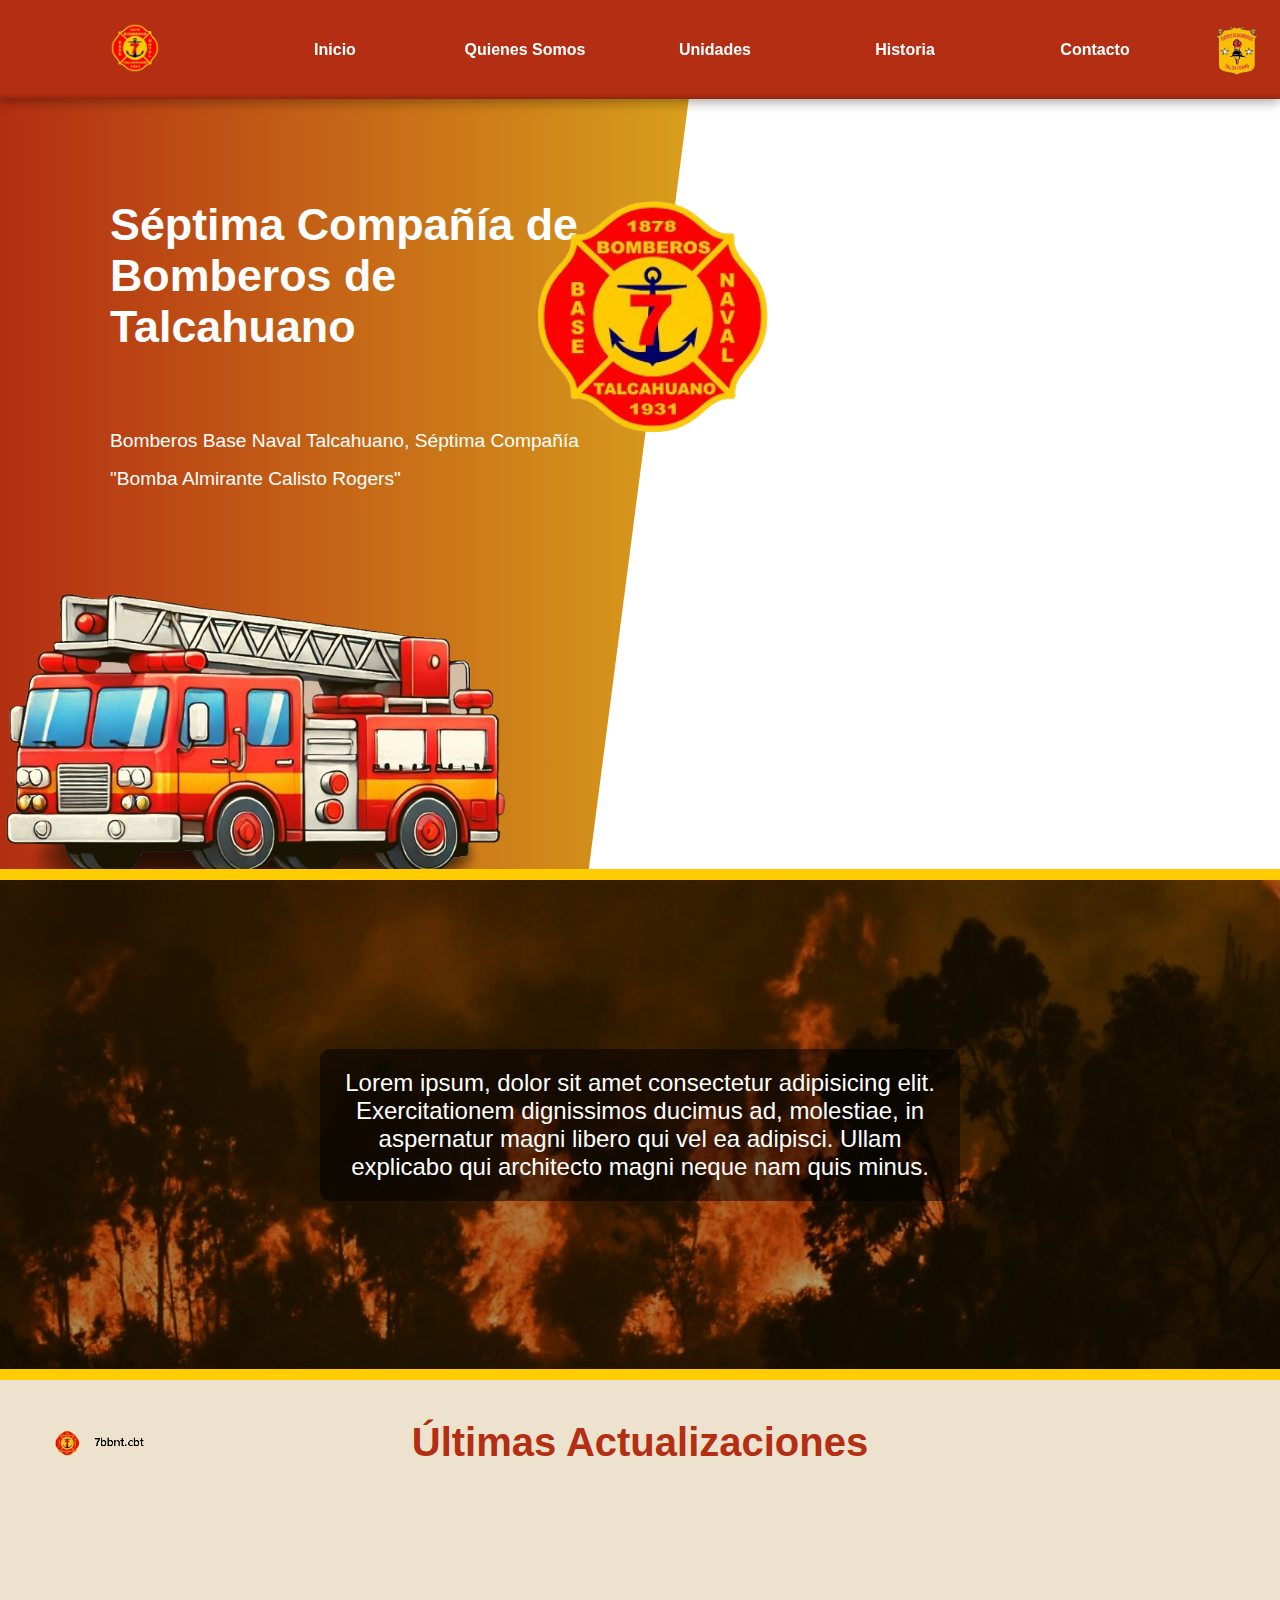
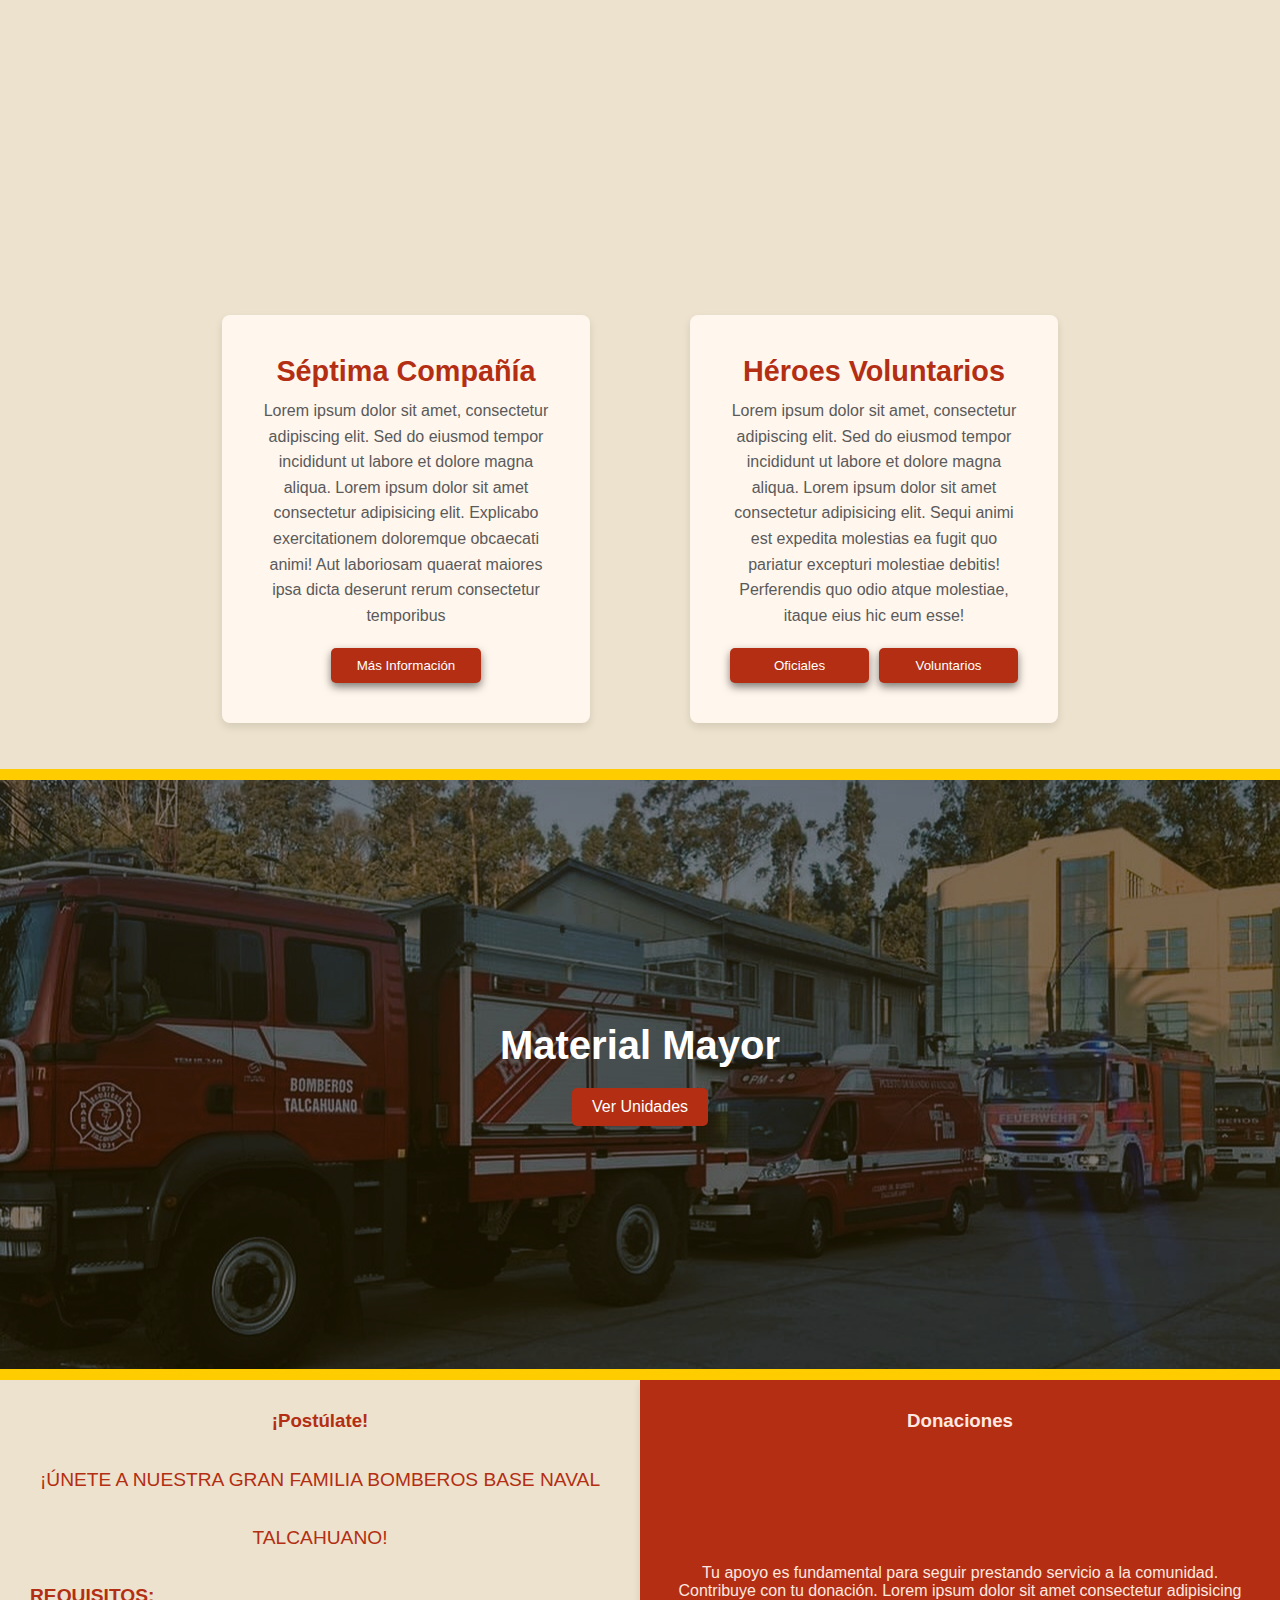
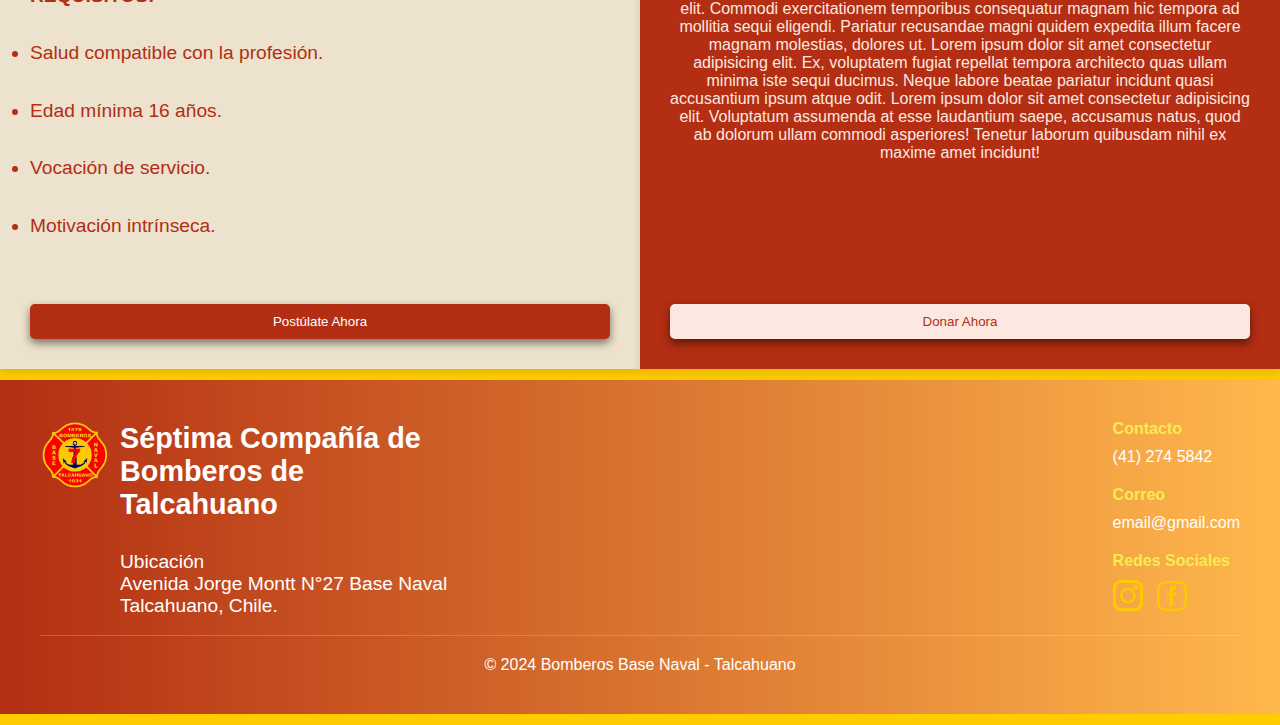
<file: index.html>
<!DOCTYPE html>
<html lang="es">
<head>
    <meta charset="UTF-8">
    <meta name="viewport" content="width=device-width, initial-scale=1.0">
    <title>Séptima Compañía de Bomberos</title>
    <link rel="stylesheet" href="css/Pagina_principal.css">
    <link rel="stylesheet" href="css/nav_footer.css">
    <link rel="stylesheet" href="css/carousel.css">
</head>
<body>
    <header>
        <div class="logo">
            <img src="images/logo-bomberos.png" alt="Logo Bomberos">
        </div>
        <div class="prueba">
            <nav>
                <ul>
                    <li><a href="index.html">Inicio</a></li>
                    <li class="submenu-parent">
                        <a href="html/Quienes_somos.html">Quienes Somos</a>
                        <ul class="submenu">
                            <li><a href="html/Oficiales.html">Oficiales</a></li>
                            <li><a href="html/Voluntarios.html">Voluntarios</a></li>
                        </ul>
                    </li>
                    <li><a href="html/Material_mayor.html">Unidades</a></li>
                    <li><a href="html/Historia.html">Historia</a></li>
                    <li><a href="html/Contacto.html">Contacto</a></li>
                </ul>
            </nav>
        <img   class= "logo2" src="images/logo2.png" alt="Logo Bomberos">
        </div>
    </header>
    <!-- Sección Hero con imagen de fondo -->
    <section class="heros">
        <div class="hero-content-wrapper">
            <div class="hero-content">
                <h1>Séptima Compañía de Bomberos de Talcahuano</h1>
                <p>Bomberos Base Naval Talcahuano, Séptima Compañía <br>
                "Bomba Almirante Calisto Rogers"</p>
            </div>
        </div>
        <div class="carousel">
            <img src="images/caru3.jpg" alt="Imagen 1"style="transform:translate(300px,0px);">
            <img src="images/caru1.jpg" alt="Imagen 2"style="transform:translate(240px,0px);">
            <img src="images/caru5.jpg" alt="Imagen 3" style="transform:translate(200px,0px);">
            <img src="images/caru2.jpg" alt="Imagen 4"style="transform:translate(300px,0px);">
        </div>  
        <img class="logo-img" src="images/logo-bomberos.png" alt="Logo Bomberos Talcahuano">
        <img class="carro" src="images/carro-bomberos.png" alt="">
    </section>
    <section>
        <section class="image-container">
            <div class="fixed-image">
                <img src="images/prueba.jpg" alt="Bombero en acción">
            </div>
            <div class="fixed-text">
                <p>Lorem ipsum, dolor sit amet consectetur adipisicing elit. Exercitationem dignissimos ducimus ad, molestiae, in aspernatur magni libero qui vel ea adipisci. Ullam explicabo qui architecto magni neque nam quis minus.</p>
            </div>
        </section>
    <!-- Resto del contenido -->
    <section class="updates">
        <div class="updates-title">
            <img src="images/insta.png" alt="Logo">
            <h2>Últimas Actualizaciones</h2>
        </div>
        <div class="updates-images">
           <!-- SnapWidget -->
<script src="https://snapwidget.com/js/snapwidget.js"></script>
<iframe src="https://snapwidget.com/embed/1081401" class="snapwidget-widget" allowtransparency="true" frameborder="0" scrolling="no" style="border:none; overflow:hidden;  width:1020px; height:340px" title="Paginas de bomberos"></iframe>
        </div>
        <div class="updates-content">
            <div class="update-item">
                <h3>Séptima Compañía</h3>
                <p>Lorem ipsum dolor sit amet, consectetur adipiscing elit. Sed do eiusmod tempor incididunt ut labore et dolore magna aliqua.
                    Lorem ipsum dolor sit amet consectetur adipisicing elit. Explicabo exercitationem doloremque obcaecati animi! Aut laboriosam quaerat maiores ipsa dicta deserunt rerum consectetur temporibus 
                </p>
                <button class="btn"><a href="html/Quienes_somos.html">Más Información</a></button>
            </div>
            <div class="update-item">
                <h3>Héroes Voluntarios</h3>
                <p>Lorem ipsum dolor sit amet, consectetur adipiscing elit. Sed do eiusmod tempor incididunt ut labore et dolore magna aliqua.
                    Lorem ipsum dolor sit amet consectetur adipisicing elit. Sequi animi est expedita molestias ea fugit quo pariatur excepturi molestiae debitis! Perferendis quo odio atque molestiae, itaque eius hic eum esse!
                </p>
                <div class="buttons">
                    <button class="btn"><a href="html/Oficiales.html">Oficiales</a></button>
                    <button class="btn"><a href="html/Voluntarios.html">Voluntarios</a></button>
                </div>
            </div>
        </div>
    </section>
    <section class="material-mayor">
        <div class="overlay">
            <h2>Material Mayor</h2>
            <button class="btn"><a href="html/Material_mayor.html"> Ver Unidades</a></button>
        </div>
    </section>
    <section class="cta-section">
        <div class="cta-item postulate">
            <h3>¡Postúlate!</h3>
            <div class="cta-text">
            <p class="animo">¡ÚNETE A NUESTRA GRAN FAMILIA BOMBEROS BASE NAVAL TALCAHUANO!</p>
            <p><strong>REQUISITOS:</strong></p>
            <ul>
                <li>Salud compatible con la profesión.</li>
                <li>Edad mínima 16 años.</li>
                <li>Vocación de servicio.</li>
                <li>Motivación intrínseca.</li>
            </ul>
        </div>
            <button class="btn-postulate">Postúlate Ahora</button>
        </div>
        <div class="cta-item donaciones">
            <h3>Donaciones</h3>
            <p>Tu apoyo es fundamental para seguir prestando servicio a la comunidad. Contribuye con tu donación.
                Lorem ipsum dolor sit amet consectetur adipisicing elit. Commodi exercitationem temporibus consequatur magnam hic tempora ad mollitia sequi eligendi. Pariatur recusandae magni quidem expedita illum facere magnam molestias, dolores ut. Lorem
                 ipsum dolor sit amet consectetur adipisicing elit. Ex, voluptatem fugiat repellat tempora architecto quas ullam minima iste sequi ducimus. Neque labore beatae pariatur incidunt quasi accusantium ipsum atque odit.
                 Lorem ipsum dolor sit amet consectetur adipisicing elit. Voluptatum assumenda at esse laudantium saepe, accusamus natus, quod ab dolorum ullam commodi asperiores! Tenetur laborum quibusdam nihil ex maxime amet incidunt!
            </p>
            <button class="btn-donate">Donar Ahora</button>
        </div>
    </section>
    <footer class="footer">
        <div class="footer-container">
            <div class="footer-left">
                <img class="footer-logo" src="images/logo-bomberos.png" alt="Logo Séptima Compañía">
                <h3>Séptima Compañía de Bomberos de Talcahuano</h3>
                
                <p style="padding-top: 30px;">Ubicación</p>
                <p>Avenida Jorge Montt N°27 Base Naval Talcahuano, Chile.</p>
            </div>
            <div class="footer-right">
                <div class="footer-contact">
                    <h4>Contacto</h4>
                    <p>(41) 274 5842</p>
                </div>
                <div class="footer-email">
                    <h4>Correo</h4>
                    <p>email@gmail.com</p>
                </div>
                <div class="footer-social">
                    <h4>Redes Sociales</h4>
                    <a target="_blank" href="https://www.instagram.com/7bbnt.cbt/"><img src="images/instagram-removebg-preview.png" alt="Instagram"></a>
                    <a target="_blank" href="https://www.facebook.com/BomberosBaseNaval/?locale=es_LA"><img src="images/facebook-removebg-preview.png" alt="Facebook"></a>
                </div>
            </div>
        </div>
        <div class="footer-bottom">
            <p>© 2024 Bomberos Base Naval - Talcahuano</p>
        </div>
    </footer>
    <script src="js/menu.js"></script>
</body>
</html>
</file>
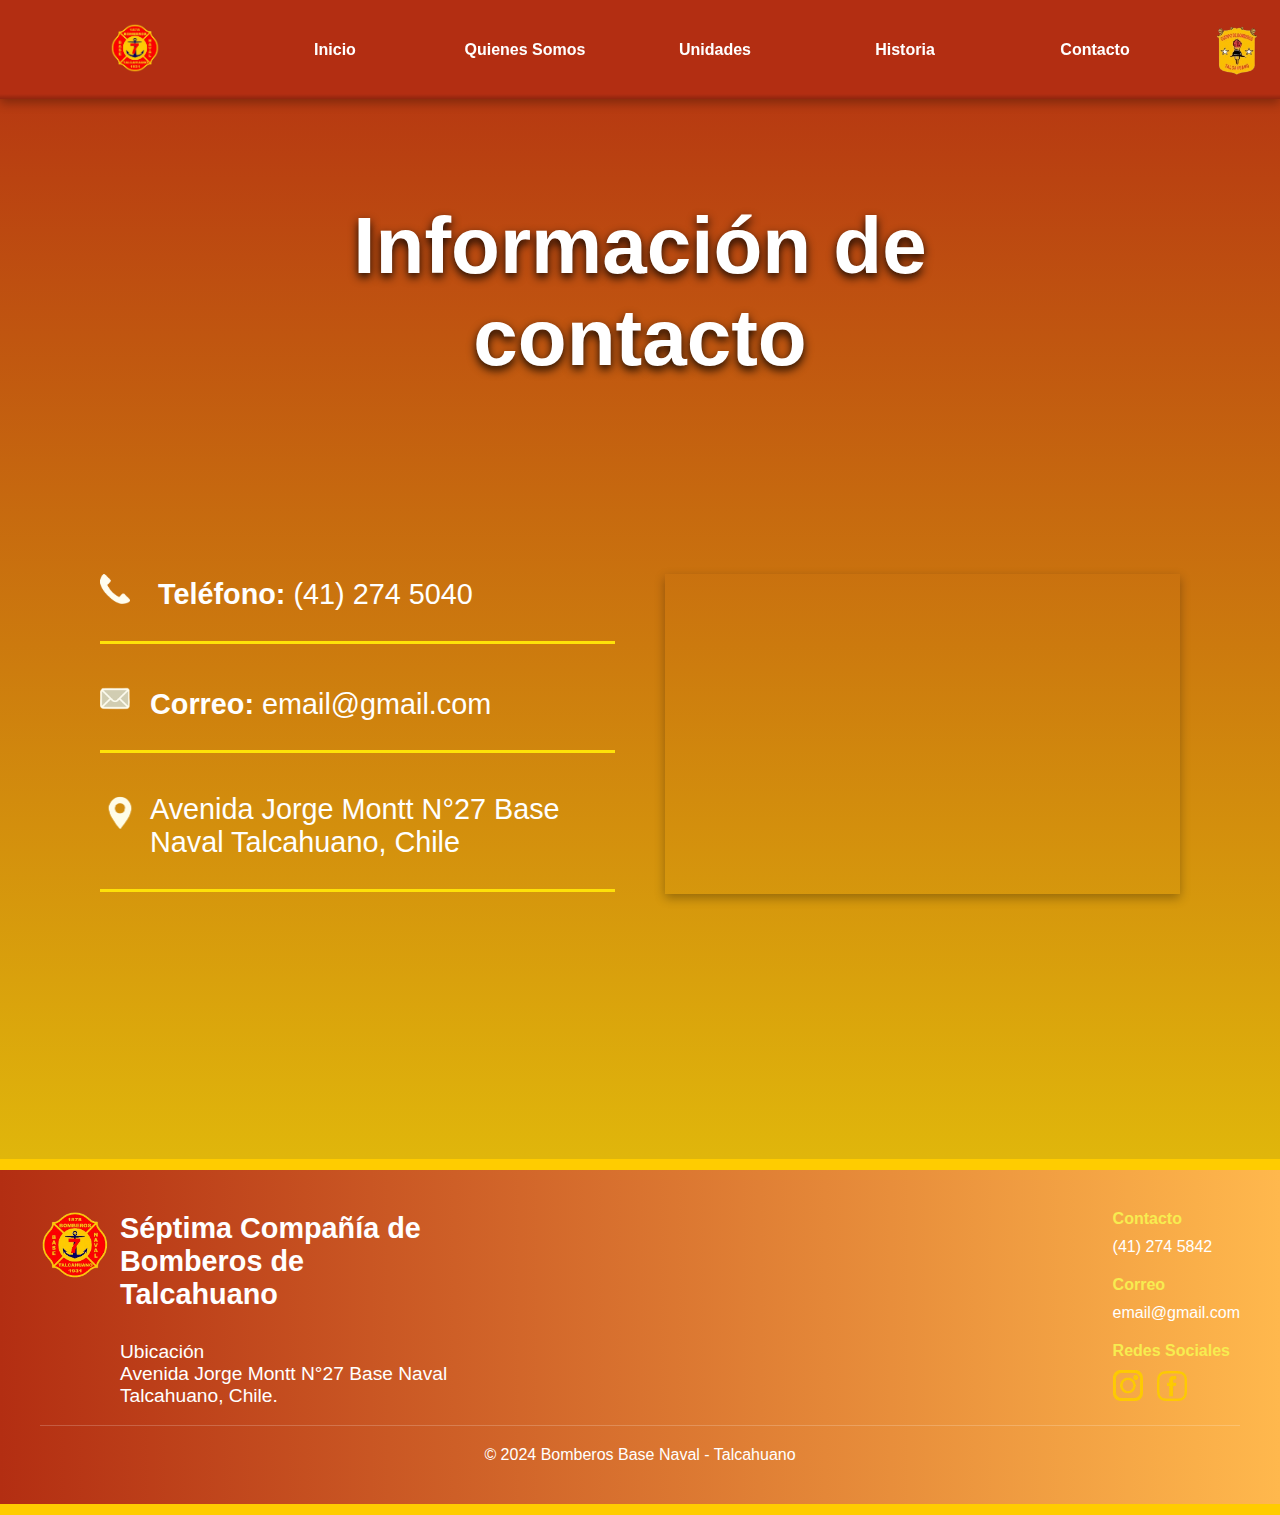
<file: html/Contacto.html>
<!DOCTYPE html>
<html lang="es">
<head>
    <meta charset="UTF-8">
    <meta name="viewport" content="width=device-width, initial-scale=1.0">
    <title>Séptima Compañía de Bomberos</title>
    <link rel="stylesheet" href="../css/Contacto.css"> 
    <link rel="stylesheet" href="../css/nav_footer.css">
</head>
<body>
    <header>
        <div class="logo">
            <img src="../images/logo-bomberos.png" alt="Logo Bomberos">
        </div>
        <div class="prueba">
            <nav>
                <ul>
                    <li><a href="../index.html">Inicio</a></li>
                    <li class="submenu-parent">
                        <a href="Quienes_somos.html">Quienes Somos</a>
                        <ul class="submenu">
                            <li><a href="Oficiales.html">Oficiales</a></li>
                            <li><a href="Voluntarios.html">Voluntarios</a></li>
                        </ul>
                    </li>
                    <li><a href="Material_mayor.html">Unidades</a></li>
                    <li><a href="Historia.html">Historia</a></li>
                    <li><a href="Contacto.html">Contacto</a></li>
                </ul>
            </nav>
        <img   class= "logo2" src="../images/logo2.png" alt="Logo Bomberos">
        </div>
    </header>
    <!-- Sección Hero con imagen de fondo -->
    <section class="contact-section">
        <h1 class="contact-title">Información de contacto</h1>
        <div class="flex">
        <div class="contact-info">
            <p><img src="../images/telefono.png" alt="Teléfono" class="icon"> <span>Teléfono:</span> (41) 274 5040</p>
            <div class="linea">
            </div>
            <p><img src="../images/email.png" alt="Correo" class="icon"><span>Correo:</span> email@gmail.com</p>
            <div class="linea">
            </div>
            <div class="display">
            <img src="../images/gps.png" alt="Dirección" class="icon">
            <p> Avenida Jorge Montt N°27 Base Naval Talcahuano, Chile</p>
            </div>
            <div class="linea">
            </div>
        </div>
        <div class="contact-map">
            <iframe src="https://www.google.com/maps/embed?pb=!1m14!1m8!1m3!1d6398.516198034249!2d-73.1053949!3d-36.6923353!3m2!1i1024!2i768!4f13.1!3m3!1m2!1s0x966835ebf516345f%3A0xc6c80ede5f64260c!2sCuerpo%20Bomberos%20Talcahuano!5e0!3m2!1ses-419!2scl!4v1728333849344!5m2!1ses-419!2scl" width="600" height="450" style="border:0;" allowfullscreen="" loading="lazy" referrerpolicy="no-referrer-when-downgrade"></iframe>
        </div>
    </div>
    </section>
    <footer class="footer">
        <div class="footer-container">
            <div class="footer-left">
                <img class="footer-logo" src="../images/logo-bomberos.png" alt="Logo Séptima Compañía">
                <h3>Séptima Compañía de Bomberos de Talcahuano</h3>
                <p style="padding-top: 30px;">Ubicación</p>
                <p>Avenida Jorge Montt N°27 Base Naval Talcahuano, Chile.</p>
            </div>
            <div class="footer-right">
                <div class="footer-contact">
                    <h4>Contacto</h4>
                    <p>(41) 274 5842</p>
                </div>
                <div class="footer-email">
                    <h4>Correo</h4>
                    <p>email@gmail.com</p>
                </div>
                <div class="footer-social">
                    <h4>Redes Sociales</h4>
                    <a target="_blank" href="https://instagram.com"><img src="../images/instagram-removebg-preview.png" alt="Instagram"></a>
                    <a target="_blank" href="https://facebook.com"><img src="../images/facebook-removebg-preview.png" alt="Facebook"></a>
                </div>
            </div>
        </div>
        <div class="footer-bottom">
            <p>© 2024 Bomberos Base Naval - Talcahuano</p>
        </div>
    </footer>
</body>
</html>
</file>
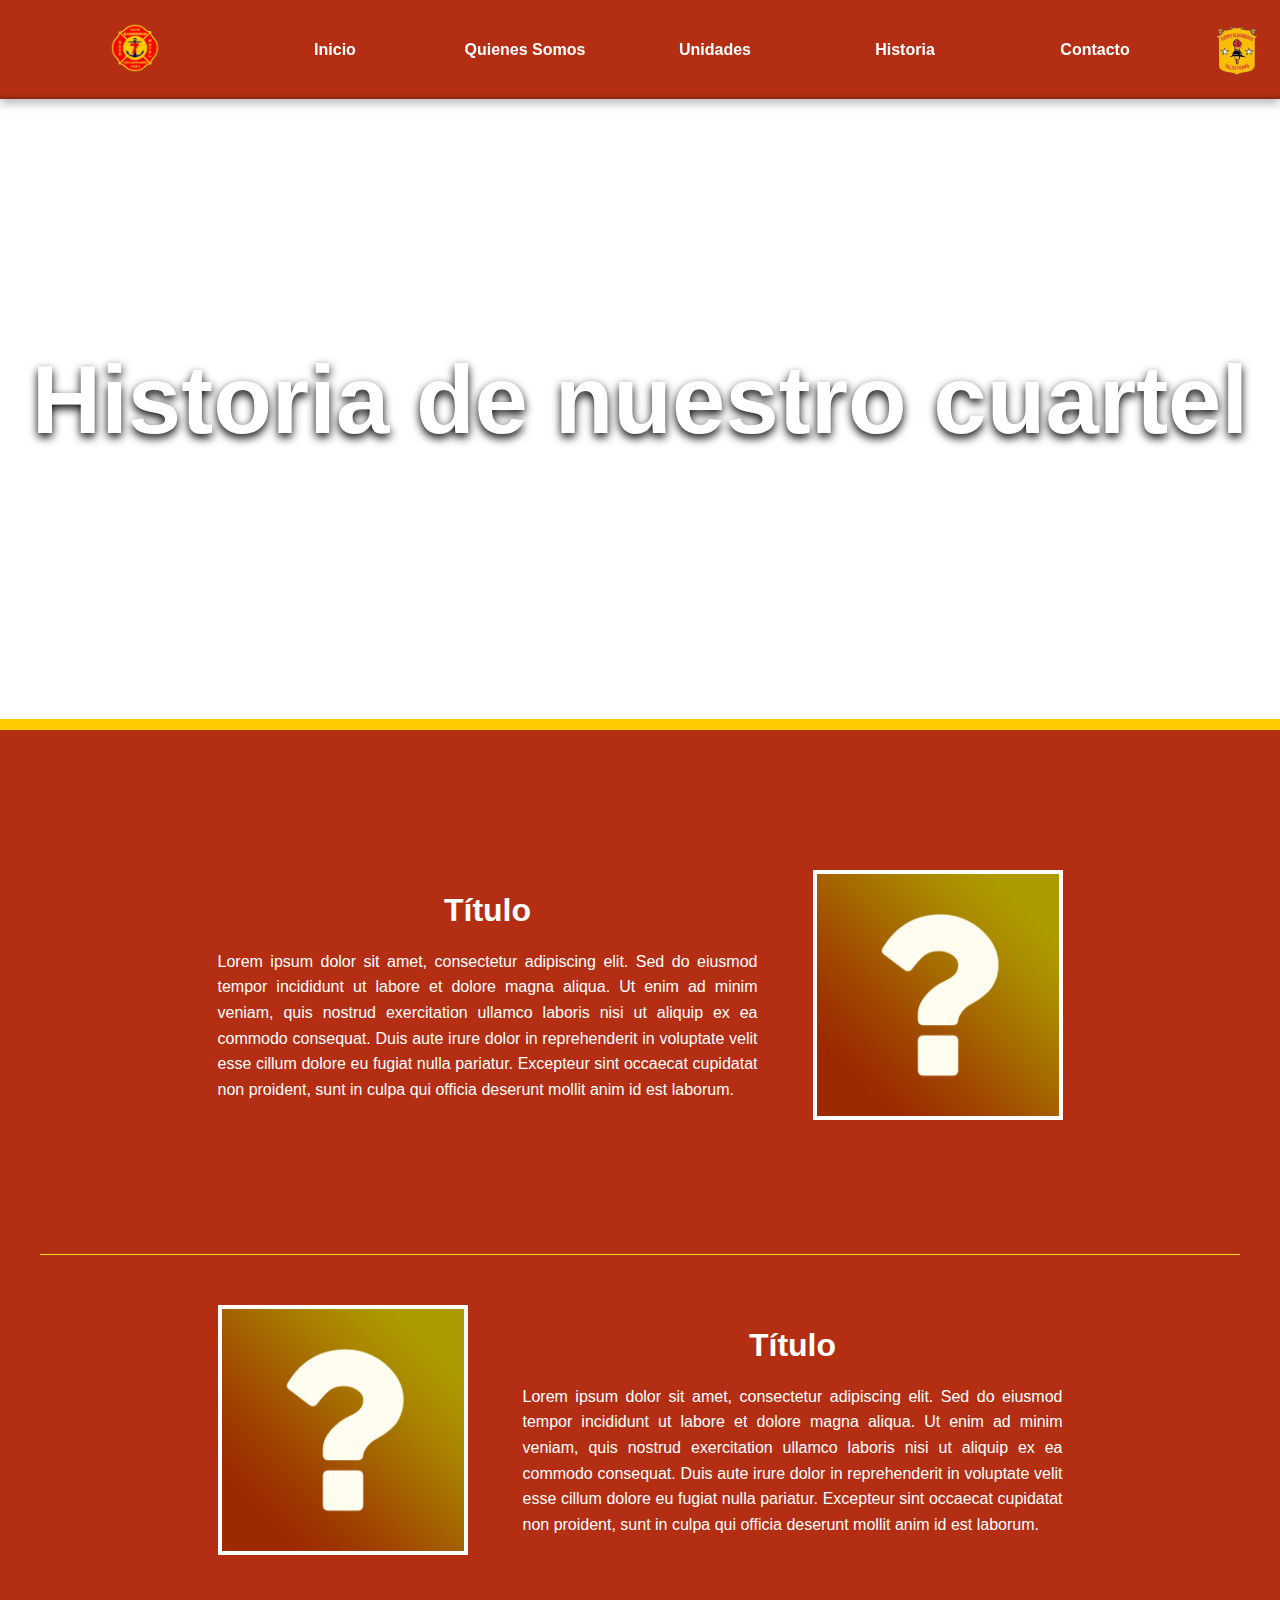
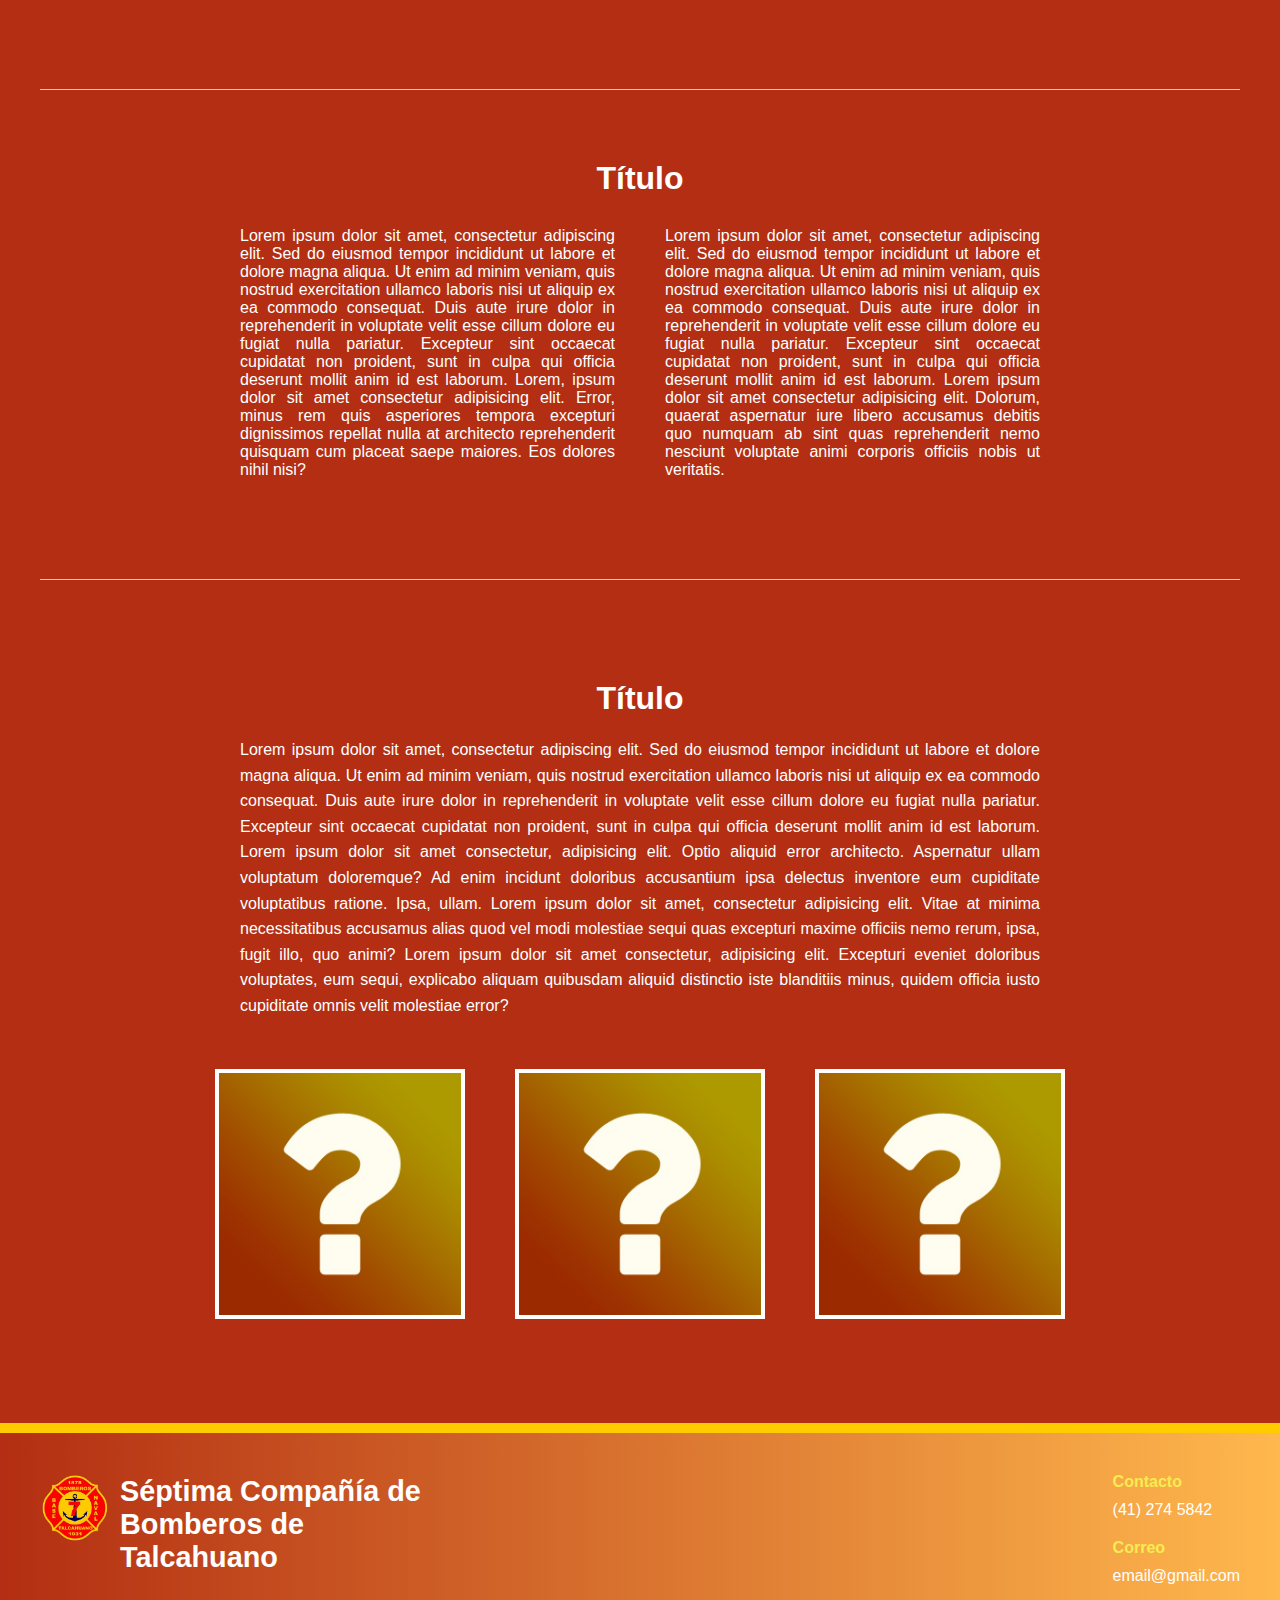
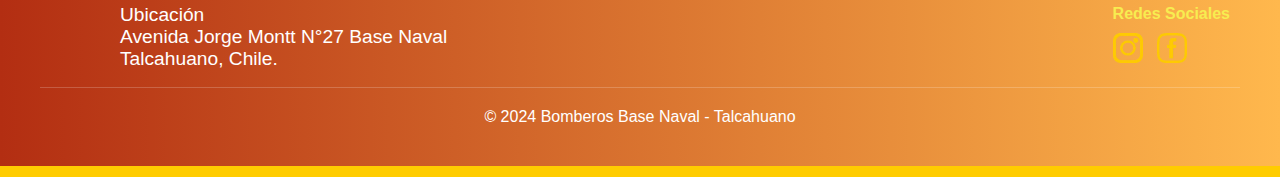
<file: html/Historia.html>
<!DOCTYPE html>
<html lang="es">
<head>
    <meta charset="UTF-8">
    <meta name="viewport" content="width=device-width, initial-scale=1.0">
    <title>Séptima Compañía de Bomberos</title>
    <link rel="stylesheet" href="../css/Historia.css">
    <link rel="stylesheet" href="../css/nav_footer.css">
    <link rel="stylesheet" href="../css/hero.css">
    <link rel="stylesheet" href="../css/carousel.css">
</head>
<body>
    <header>
        <div class="logo">
            <img src="../images/logo-bomberos.png" alt="Logo Bomberos">
        </div>
        <div class="prueba">
            <nav>
                <ul>
                    <li><a href="../index.html">Inicio</a></li>
                    <li class="submenu-parent">
                        <a href="Quienes_somos.html">Quienes Somos</a>
                        <ul class="submenu">
                            <li><a href="Oficiales.html">Oficiales</a></li>
                            <li><a href="Voluntarios.html">Voluntarios</a></li>
                        </ul>
                    </li>
                    <li><a href="Material_mayor.html">Unidades</a></li>
                    <li><a href="Historia.html">Historia</a></li>
                    <li><a href="Contacto.html">Contacto</a></li>
                </ul>
            </nav>
        <img   class= "logo2" src="../images/logo2.png" alt="Logo Bomberos">
        </div>
    </header>
    <section class="hero">
        <div class="hero-content-wrapper">
            <div class="hero-content">
                <h1> <strong>Historia de nuestro cuartel</strong></h1>
            </div>
        </div>
        <div class="carousel">
            <img src="../images/h3.jpg" alt="Imagen 1">
            <img src="../images/h1.jpg" alt="Imagen 2">
            <img src="../images/h2.jpg" alt="Imagen 3" >
            <img src="../images/h4.jpg" alt="Imagen 4">
        </div>  
    </section>
    <section class="info-section">
        <div class="info-container">
            <div class="info-text">
                <h2>Título</h2>
                <p>Lorem ipsum dolor sit amet, consectetur adipiscing elit. Sed do eiusmod tempor incididunt ut labore et dolore magna aliqua. Ut enim ad minim veniam, quis nostrud exercitation ullamco laboris nisi ut aliquip ex ea commodo consequat. Duis aute irure dolor in reprehenderit in voluptate velit esse cillum dolore eu fugiat nulla pariatur. Excepteur sint occaecat cupidatat non proident, sunt in culpa qui officia deserunt mollit anim id est laborum.</p>
            </div>
            <div class="info-image">
                <img src="../images/inte.jpeg" alt="Imagen descriptiva">
            </div>
        </div>
        <div class="linea">
            
        </div>
        <div class="info1-container">
            <div class="info1-text">
                <h2>Título</h2>
                <p>Lorem ipsum dolor sit amet, consectetur adipiscing elit. Sed do eiusmod tempor incididunt ut labore et dolore magna aliqua. Ut enim ad minim veniam, quis nostrud exercitation ullamco laboris nisi ut aliquip ex ea commodo consequat. Duis aute irure dolor in reprehenderit in voluptate velit esse cillum dolore eu fugiat nulla pariatur. Excepteur sint occaecat cupidatat non proident, sunt in culpa qui officia deserunt mollit anim id est laborum.</p>
            </div>
            <div class="info1-image">
                <img src="../images/inte.jpeg" alt="Imagen descriptiva">
            </div>
        </div>
        <div class="linea">
        </div>
        <div class="columns">
            <h2>Título</h2>
            <div class="columns-text">
                <p>Lorem ipsum dolor sit amet, consectetur adipiscing elit. Sed do eiusmod tempor incididunt ut labore et dolore magna aliqua. Ut enim ad minim veniam, quis nostrud exercitation ullamco laboris nisi ut aliquip ex ea commodo consequat. Duis aute irure dolor in reprehenderit in voluptate velit esse cillum dolore eu fugiat nulla pariatur. Excepteur sint occaecat cupidatat non proident, sunt in culpa qui officia deserunt mollit anim id est laborum. Lorem, ipsum dolor sit amet consectetur adipisicing elit. Error, minus rem quis asperiores tempora excepturi dignissimos repellat nulla at architecto reprehenderit quisquam cum placeat saepe maiores. Eos dolores nihil nisi?</p>
                <p>Lorem ipsum dolor sit amet, consectetur adipiscing elit. Sed do eiusmod tempor incididunt ut labore et dolore magna aliqua. Ut enim ad minim veniam, quis nostrud exercitation ullamco laboris nisi ut aliquip ex ea commodo consequat. Duis aute irure dolor in reprehenderit in voluptate velit esse cillum dolore eu fugiat nulla pariatur. Excepteur sint occaecat cupidatat non proident, sunt in culpa qui officia deserunt mollit anim id est laborum. Lorem ipsum dolor sit amet consectetur adipisicing elit. Dolorum, quaerat aspernatur iure libero accusamus debitis quo numquam ab sint quas reprehenderit nemo nesciunt voluptate animi corporis officiis nobis ut veritatis.</p>
            </div>
        </div>
        <div class="linea">
        </div>
        <div class="info3-section">
            <h2>Título</h2>
            <div class="info3-text">
                <p>Lorem ipsum dolor sit amet, consectetur adipiscing elit. Sed do eiusmod tempor incididunt ut labore et dolore magna aliqua. Ut enim ad minim veniam, quis nostrud exercitation ullamco laboris nisi ut aliquip ex ea commodo consequat. Duis aute irure dolor in reprehenderit in voluptate velit esse cillum dolore eu fugiat nulla pariatur. Excepteur sint occaecat cupidatat non proident, sunt in culpa qui officia deserunt mollit anim id est laborum. Lorem ipsum dolor sit amet consectetur, adipisicing elit. Optio aliquid error architecto. Aspernatur ullam voluptatum doloremque? Ad enim incidunt doloribus accusantium ipsa delectus inventore eum cupiditate voluptatibus ratione. Ipsa, ullam. Lorem ipsum dolor sit amet, consectetur adipisicing elit. Vitae at minima necessitatibus accusamus alias quod vel modi molestiae sequi quas excepturi maxime officiis nemo rerum, ipsa, fugit illo, quo animi? Lorem ipsum dolor sit amet consectetur, adipisicing elit. Excepturi eveniet doloribus voluptates, eum sequi, explicabo aliquam quibusdam aliquid distinctio iste blanditiis minus, quidem officia iusto cupiditate omnis velit molestiae error?</p>
            </div>
            <div class="info3-images">
                <div class="info3-item">
                    <img src="../images/inte.jpeg" alt="Placeholder">
                </div>
                <div class="info3-item">
                    <img src="../images/inte.jpeg" alt="Placeholder">
                </div>
                <div class="info3-item">
                    <img src="../images/inte.jpeg" alt="Placeholder">
                </div>
            </div>
        </div>
    </section>
    <footer class="footer">
        <div class="footer-container">
            <div class="footer-left">
                <img class="footer-logo" src="../images/logo-bomberos.png" alt="Logo Séptima Compañía">
                <h3>Séptima Compañía de Bomberos de Talcahuano</h3>
                
                <p style="padding-top: 30px;">Ubicación</p>
                <p>Avenida Jorge Montt N°27 Base Naval Talcahuano, Chile.</p>
            </div>
            <div class="footer-right">
                <div class="footer-contact">
                    <h4>Contacto</h4>
                    <p>(41) 274 5842</p>
                </div>
                <div class="footer-email">
                    <h4>Correo</h4>
                    <p>email@gmail.com</p>
                </div>
                <div class="footer-social">
                    <h4>Redes Sociales</h4>
                    <a target="_blank" href="https://instagram.com"><img src="../images/instagram-removebg-preview.png" alt="Instagram"></a>
                    <a target="_blank" href="https://facebook.com"><img src="../images/facebook-removebg-preview.png" alt="Facebook"></a>
                </div>
            </div>
        </div>
        <div class="footer-bottom">
            <p>© 2024 Bomberos Base Naval - Talcahuano</p>
        </div>
    </footer>
</body>
</html>
</file>
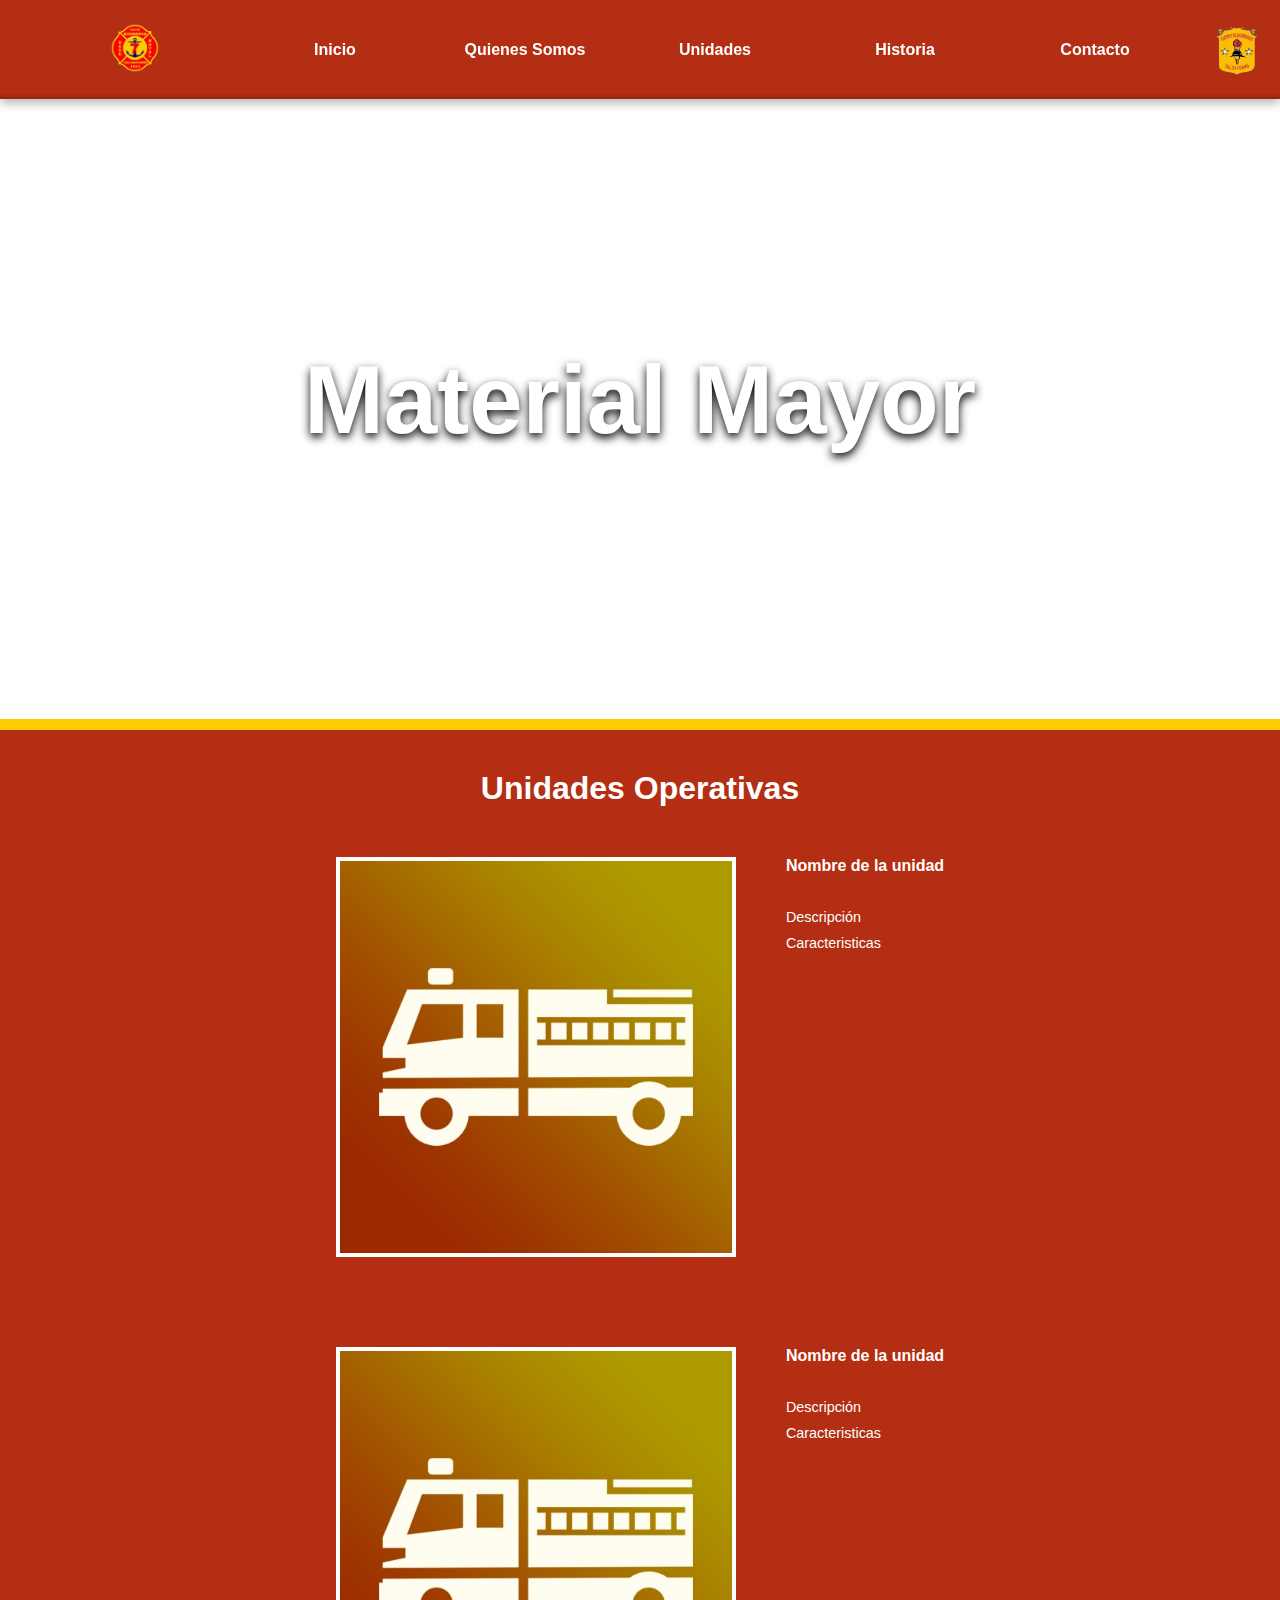
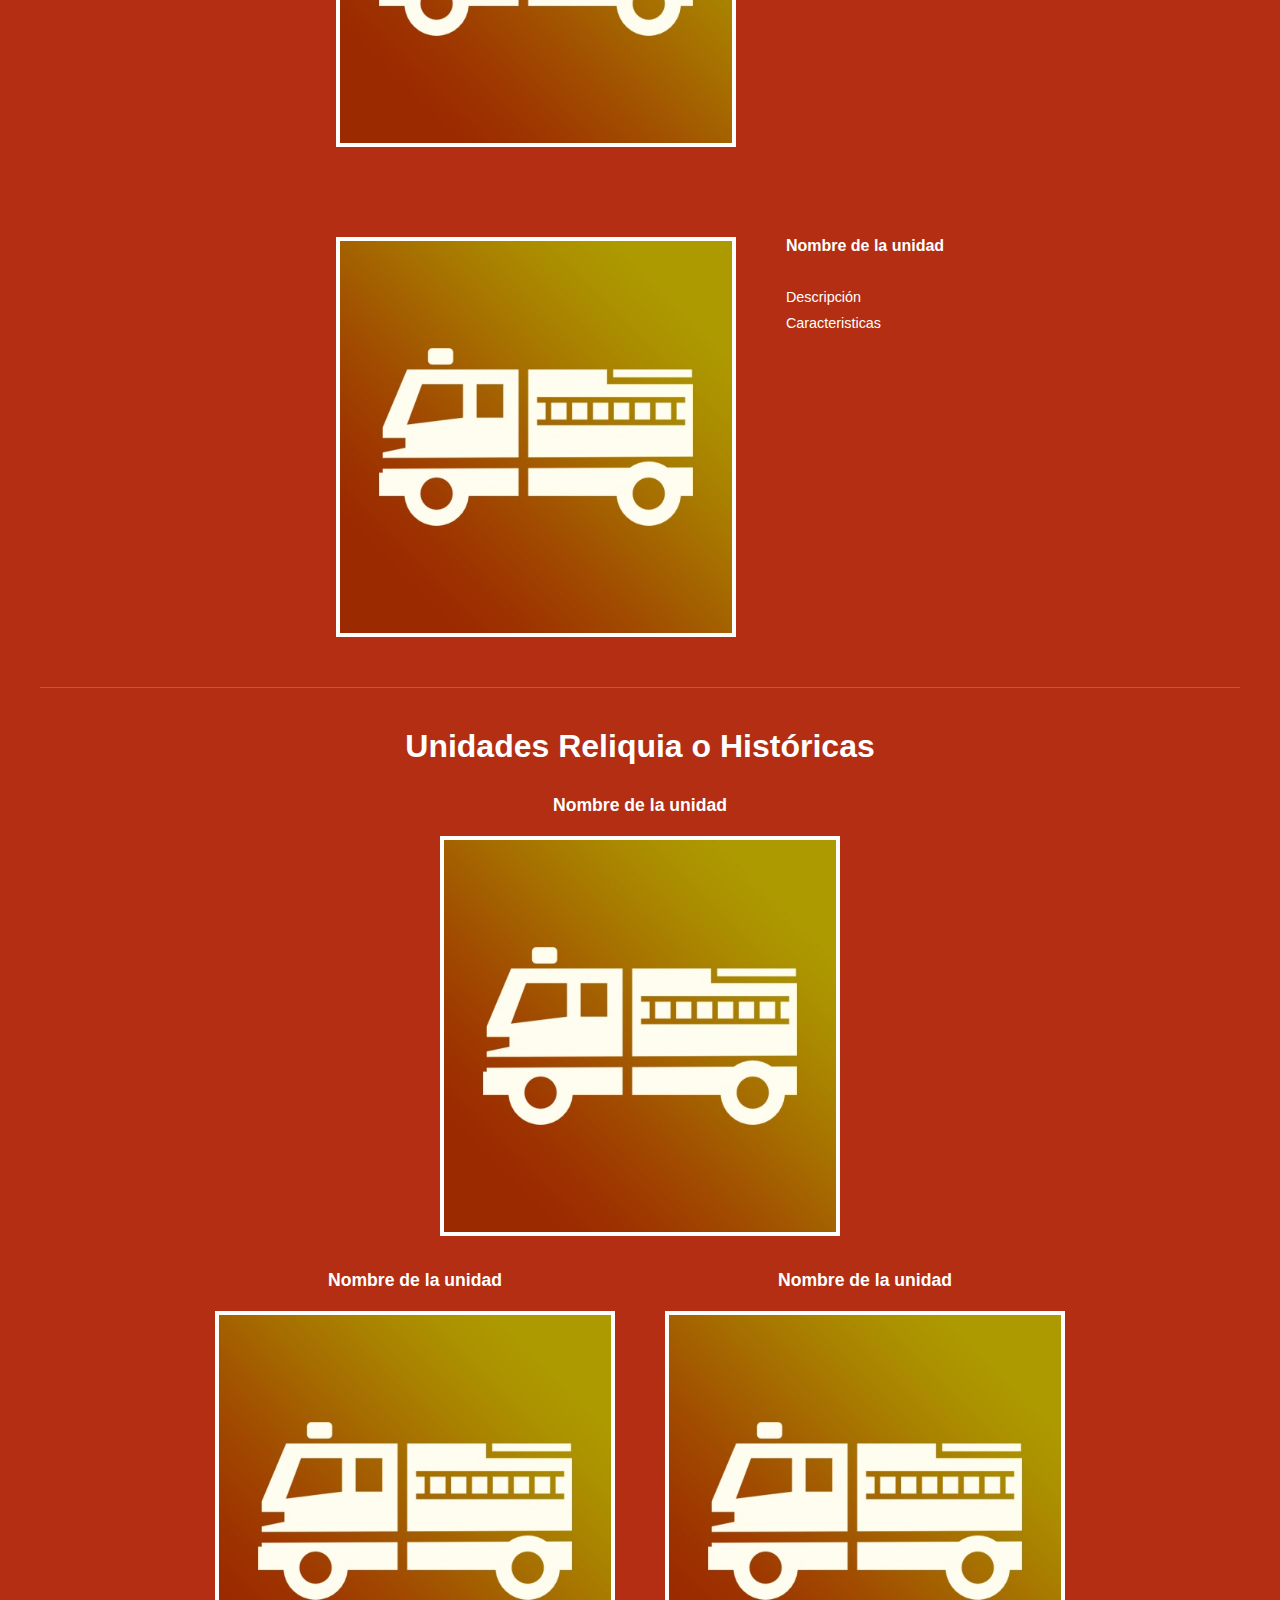
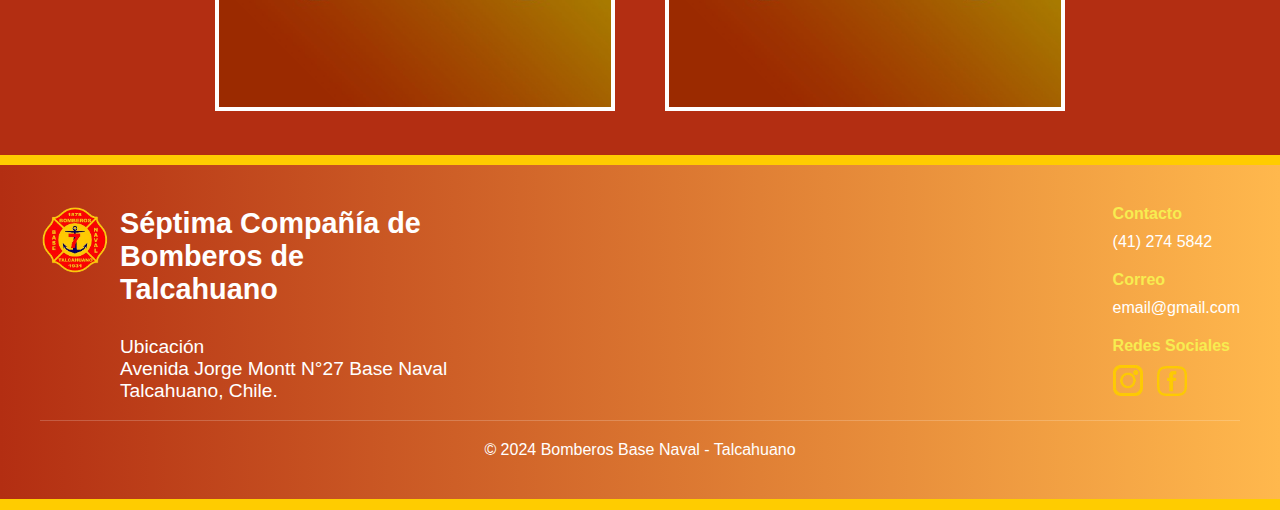
<file: html/Material_mayor.html>
<!DOCTYPE html>
<html lang="es">
<head>
    <meta charset="UTF-8">
    <meta name="viewport" content="width=device-width, initial-scale=1.0">
    <title>Séptima Compañía de Bomberos</title>
    <link rel="stylesheet" href="../css/Material_mayor.css">
    <link rel="stylesheet" href="../css/nav_footer.css"> 
    <link rel="stylesheet" href="../css/hero.css">
    <link rel="stylesheet" href="../css/carousel.css">
</head>
<body>
    <header>
        <div class="logo">
            <img src="../images/logo-bomberos.png" alt="Logo Bomberos">
        </div>
        <div class="prueba">
            <nav>
                <ul>
                    <li><a href="../index.html">Inicio</a></li>
                    <li class="submenu-parent">
                        <a href="Quienes_somos.html">Quienes Somos</a>
                        <ul class="submenu">
                            <li><a href="Oficiales.html">Oficiales</a></li>
                            <li><a href="Voluntarios.html">Voluntarios</a></li>
                        </ul>
                    </li>
                    <li><a href="Material_mayor.html">Unidades</a></li>
                    <li><a href="Historia.html">Historia</a></li>
                    <li><a href="Contacto.html">Contacto</a></li>
                </ul>
            </nav>
        <img   class= "logo2" src="../images/logo2.png" alt="Logo Bomberos">
        </div>
    </header>
    <section class="hero">
        <div class="hero-content-wrapper">
            <div class="hero-content">
                <h1> <strong>Material Mayor</strong></h1>
            </div>
            
        </div>
        <div class="carousel">
            <img src="../images/c4.jpg" alt="Imagen 1">
            <img src="../images/c1.jpg" alt="Imagen 2">
            <img src="../images/c2.jpg" alt="Imagen 3" >
            <img src="../images/c3.jpg" alt="Imagen 4">
        </div>  
    </section>
    <section class="Material-section">
        <h2>Unidades Operativas</h2>
        <div class="Material-content">
            <div class="Material-card">
                <img src="../images/icono_carro.jpeg" alt="Imagen de oficial">
                <div class="text-content">
                    <p class="rango">Nombre de la unidad</p>
                    <p class="nombre">Descripción</p>
                    <p class="nombre">Caracteristicas</p>
                </div>
            </div>
            <div class="Material-card">
                <img src="../images/icono_carro.jpeg" alt="Imagen de oficial">
                <div class="text-content">
                    <p class="rango">Nombre de la unidad</p>
                    <p class="nombre">Descripción</p>
                    <p class="nombre">Caracteristicas</p>
                </div>
            </div>
            <div class="Material-card">
                <img src="../images/icono_carro.jpeg" alt="Imagen de oficial">
                <div class="text-content">
                    <p class="rango">Nombre de la unidad</p>
                    <p class="nombre">Descripción</p>
                    <p class="nombre">Caracteristicas</p>
                </div>
            </div>
        </div>
    </div>
    <div class="linea">
    </div>
        <h2>Unidades Reliquia o Históricas</h2>
        <div class="historical-content">
            <div class="historical-item">
                <p class="nombre-unidad">Nombre de la unidad</p>
                <img src="../images/icono_carro.jpeg" alt="Unidad Histórica">
            </div>
        </div>
        <div class="historical-row">
            <div class="historical-item">
                <p class="nombre-unidad">Nombre de la unidad</p>
                <img src="../images/icono_carro.jpeg" alt="Unidad Histórica">
            </div>
            <div class="historical-item">
                <p class="nombre-unidad">Nombre de la unidad</p>
                <img src="../images/icono_carro.jpeg" alt="Unidad Histórica">
                
            </div>
        </div>
    </div>
    </section>
    <footer class="footer">
        <div class="footer-container">
            <div class="footer-left">
                <img class="footer-logo" src="../images/logo-bomberos.png" alt="Logo Séptima Compañía">
                <h3>Séptima Compañía de Bomberos de Talcahuano</h3>
                <p style="padding-top: 30px;">Ubicación</p>
                <p>Avenida Jorge Montt N°27 Base Naval Talcahuano, Chile.</p>
            </div>
            <div class="footer-right">
                <div class="footer-contact">
                    <h4>Contacto</h4>
                    <p>(41) 274 5842</p>
                </div>
                <div class="footer-email">
                    <h4>Correo</h4>
                    <p>email@gmail.com</p>
                </div>
                <div class="footer-social">
                    <h4>Redes Sociales</h4>
                    <a target="_blank" href="https://instagram.com"><img src="../images/instagram-removebg-preview.png" alt="Instagram"></a>
                    <a target="_blank" href="https://facebook.com"><img src="../images/facebook-removebg-preview.png" alt="Facebook"></a>
                </div>
            </div>
        </div>
        <div class="footer-bottom">
            <p>© 2024 Bomberos Base Naval - Talcahuano</p>
        </div>
    </footer>
</body>
</html>
</file>
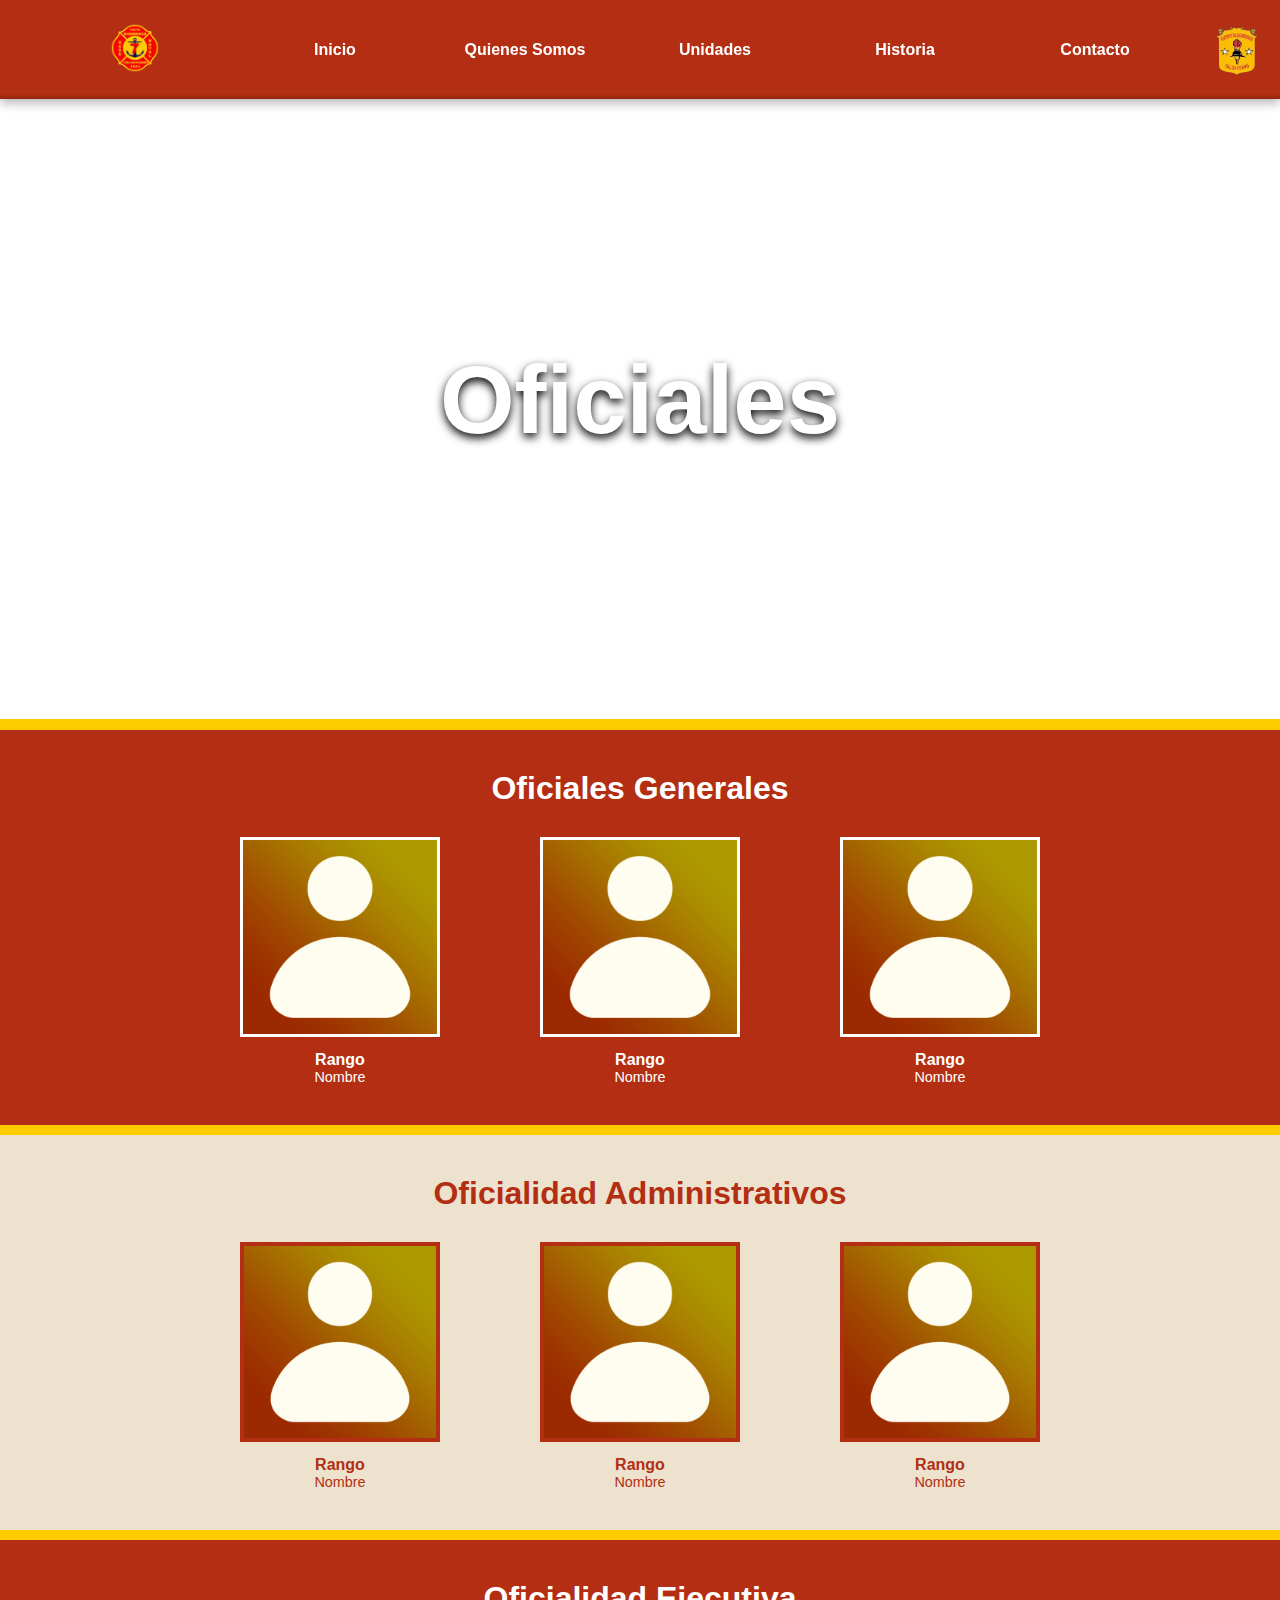
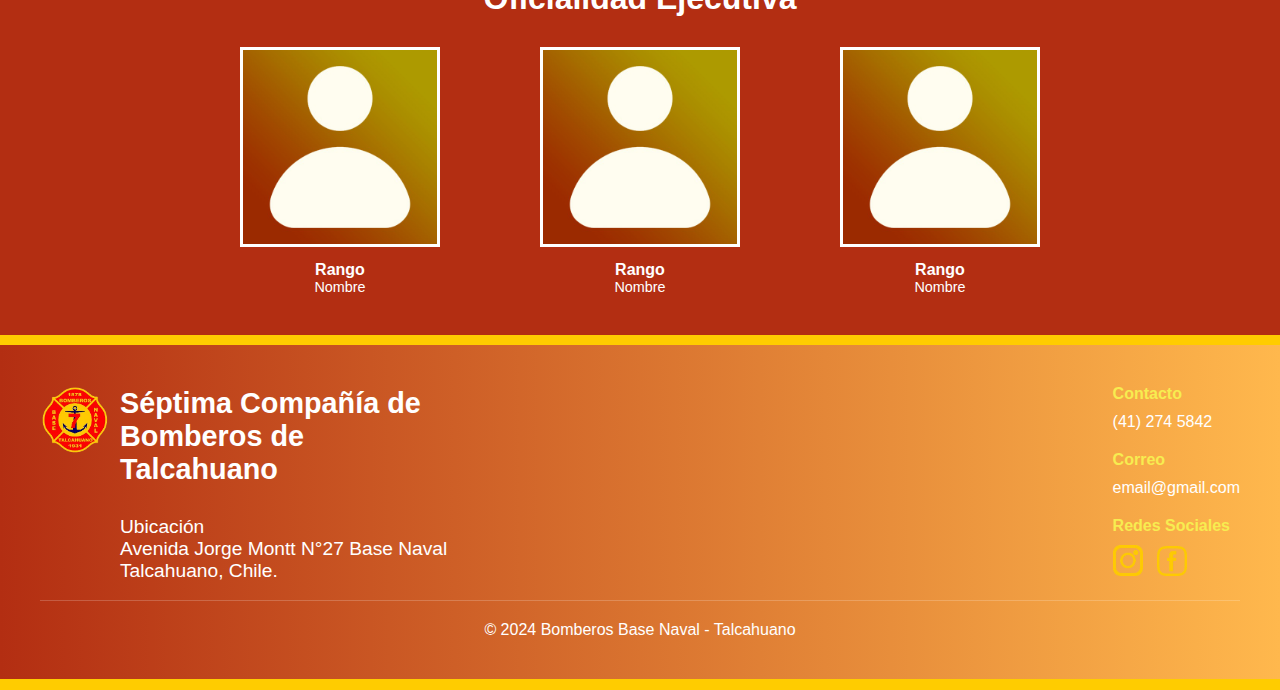
<file: html/Oficiales.html>
<!DOCTYPE html>
<html lang="es">
<head>
    <meta charset="UTF-8">
    <meta name="viewport" content="width=device-width, initial-scale=1.0">
    <title>Séptima Compañía de Bomberos</title>
    <link rel="stylesheet" href="../css/Oficiales.css">
    <link rel="stylesheet" href="../css/nav_footer.css">
    <link rel="stylesheet" href="../css/hero.css">
    <link rel="stylesheet" href="../css/carousel.css">
</head>
<body>
    <header>
        <div class="logo">
            <img src="../images/logo-bomberos.png" alt="Logo Bomberos">
        </div>
        <div class="prueba">
            <nav>
                <ul>
                    <li><a href="../index.html">Inicio</a></li>
                    <li class="submenu-parent">
                        <a href="Quienes_somos.html">Quienes Somos</a>
                        <ul class="submenu">
                            <li><a href="Oficiales.html">Oficiales</a></li>
                            <li><a href="Voluntarios.html">Voluntarios</a></li>
                        </ul>
                    </li>
                    <li><a href="Material_mayor.html">Unidades</a></li>
                    <li><a href="Historia.html">Historia</a></li>
                    <li><a href="Contacto.html">Contacto</a></li>
                </ul>
            </nav>
        <img   class= "logo2" src="../images/logo2.png" alt="Logo Bomberos">
        </div>
    </header>
    <!-- Sección Hero con imagen de fondo -->
    <section class="hero">
        <div class="hero-content-wrapper">
            <div class="hero-content">
                <h1> <strong>Oficiales</strong></h1>
            </div>
        </div>
        <div class="carousel">
            <img src="../images/ofi3.jpg" alt="Imagen 1">
            <img src="../images/ofi1.jpg" alt="Imagen 2">
            <img src="../images/ofi2.jpg" alt="Imagen 3" >
            <img src="../images/ofi4.jpg" alt="Imagen 4">
        </div>  
    </section>
    <section class="generales-section">
        <h2>Oficiales Generales</h2>
        <div class="generales-content">
            <div class="oficial-card">
                <img src="../images/avatar.jpeg" alt="Imagen de oficial">
                <p class="rango">Rango</p>
                <p class="nombre">Nombre</p>
            </div>
            <div class="oficial-card">
                <img src="../images/avatar.jpeg" alt="Imagen de oficial">
                <p class="rango">Rango</p>
                <p class="nombre">Nombre</p>
            </div>
            <div class="oficial-card">
                <img src="../images/avatar.jpeg" alt="Imagen de oficial">
                <p class="rango">Rango</p>
                <p class="nombre">Nombre</p>
            </div>
        </div>
    </section>
    <section class="admin-section">
        <h2>Oficialidad Administrativos</h2>
        <div class="admin-content">
            <div class="admin-card">
                <img src="../images/avatar.jpeg" alt="Imagen de oficial">
                <p class="rango">Rango</p>
                <p class="nombre">Nombre</p>
            </div>
            <div class="admin-card">
                <img src="../images/avatar.jpeg" alt="Imagen de oficial">
                <p class="rango">Rango</p>
                <p class="nombre">Nombre</p>
            </div>
            <div class="admin-card">
                <img src="../images/avatar.jpeg" alt="Imagen de oficial">
                <p class="rango">Rango</p>
                <p class="nombre">Nombre</p>
            </div>
        </div>
    </section>
    <section class="eje-section">
        <h2>Oficialidad Ejecutiva</h2>
        <div class="eje-content">
            <div class="eje-card">
                <img src="../images/avatar.jpeg" alt="Imagen de oficial">
                <p class="rango">Rango</p>
                <p class="nombre">Nombre</p>
            </div>
            <div class="eje-card">
                <img src="../images/avatar.jpeg" alt="Imagen de oficial">
                <p class="rango">Rango</p>
                <p class="nombre">Nombre</p>
            </div>
            <div class="eje-card">
                <img src="../images/avatar.jpeg" alt="Imagen de oficial">
                <p class="rango">Rango</p>
                <p class="nombre">Nombre</p>
            </div>
        </div>
    </section>
    <footer class="footer">
        <div class="footer-container">
            <div class="footer-left">
                <img class="footer-logo" src="../images/logo-bomberos.png" alt="Logo Séptima Compañía">
                <h3>Séptima Compañía de Bomberos de Talcahuano</h3>
                
                <p style="padding-top: 30px;">Ubicación</p>
                <p>Avenida Jorge Montt N°27 Base Naval Talcahuano, Chile.</p>
            </div>
            <div class="footer-right">
                <div class="footer-contact">
                    <h4>Contacto</h4>
                    <p>(41) 274 5842</p>
                </div>
                <div class="footer-email">
                    <h4>Correo</h4>
                    <p>email@gmail.com</p>
                </div>
                <div class="footer-social">
                    <h4>Redes Sociales</h4>
                    <a target="_blank" href="https://instagram.com"><img src="../images/instagram-removebg-preview.png" alt="Instagram"></a>
                    <a target="_blank" href="https://facebook.com"><img src="../images/facebook-removebg-preview.png" alt="Facebook"></a>
                </div>
            </div>
        </div>
        <div class="footer-bottom">
            <p>© 2024 Bomberos Base Naval - Talcahuano</p>
        </div>
    </footer>
</body>
</html>
</file>
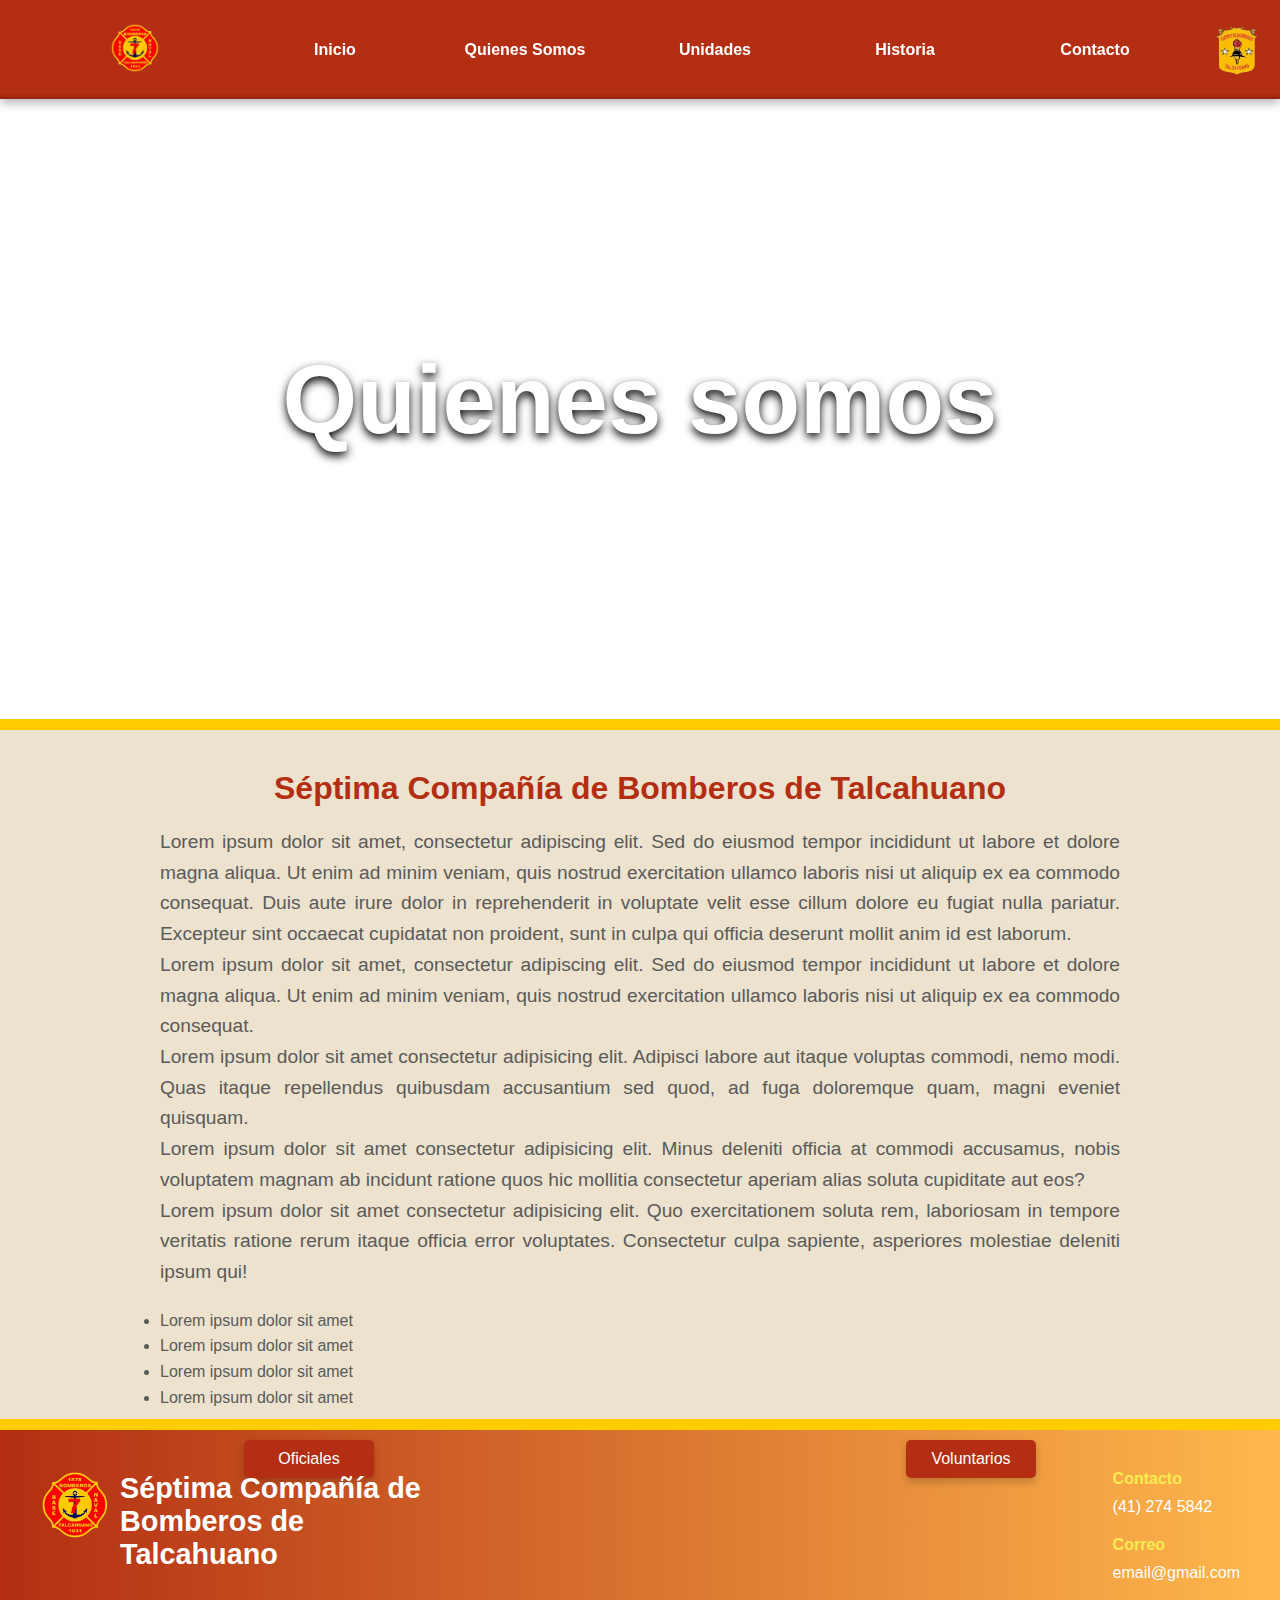
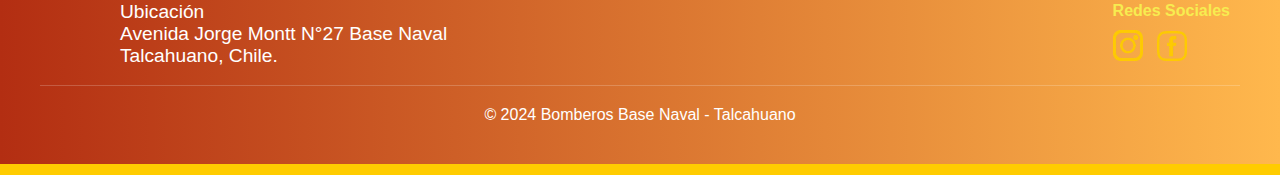
<file: html/Quienes_somos.html>
<!DOCTYPE html>
<html lang="es">
<head>
    <meta charset="UTF-8">
    <meta name="viewport" content="width=device-width, initial-scale=1.0">
    <title>Séptima Compañía de Bomberos</title>
    <link rel="stylesheet" href="../css/Quienes_somos.css"> 
    <link rel="stylesheet" href="../css/nav_footer.css">
    <link rel="stylesheet" href="../css/hero.css">
    <link rel="stylesheet" href="../css/carousel.css">
</head>
<body>
    <header>
        <div class="logo">
            <img src="../images/logo-bomberos.png" alt="Logo Bomberos">
        </div>
        <div class="prueba">
            <nav>
                <ul>
                    <li><a href="../index.html">Inicio</a></li>
                    <li class="submenu-parent">
                        <a href="Quienes_somos.html">Quienes Somos</a>
                        <ul class="submenu">
                            <li><a href="Oficiales.html">Oficiales</a></li>
                            <li><a href="Voluntarios.html">Voluntarios</a></li>
                        </ul>
                    </li>
                    <li><a href="Material_mayor.html">Unidades</a></li>
                    <li><a href="Historia.html">Historia</a></li>
                    <li><a href="Contacto.html">Contacto</a></li>
                </ul>
            </nav>
        <img   class= "logo2" src="../images/logo2.png" alt="Logo Bomberos">
        </div>
    </header>
    <!-- Sección Hero con imagen de fondo -->
    <section class="hero">
        <div class="hero-content-wrapper">
            <div class="hero-content">
                <h1> <strong>Quienes somos</strong></h1>
            </div>
            
        </div>
        <div class="carousel">
            <img src="../images/q1.jpg" alt="Imagen 1">
            <img src="../images/q4.jpg" alt="Imagen 2">
            <img src="../images/q3.jpg" alt="Imagen 3" >
            <img src="../images/q2.jpg" alt="Imagen 4">
        </div>  
    </section>
    <section class="fixed-container">
        <h2>Séptima Compañía de Bomberos de Talcahuano</h2>
        <div class="fixed-text">
            <p>Lorem ipsum dolor sit amet, consectetur adipiscing elit. Sed do eiusmod tempor incididunt ut labore et dolore magna aliqua. Ut enim ad minim veniam, quis nostrud exercitation ullamco laboris nisi ut aliquip ex ea commodo consequat. Duis aute irure dolor in reprehenderit in voluptate velit esse cillum dolore eu fugiat nulla pariatur. Excepteur sint occaecat cupidatat non proident, sunt in culpa qui officia deserunt mollit anim id est laborum.</p>
            <p>Lorem ipsum dolor sit amet, consectetur adipiscing elit. Sed do eiusmod tempor incididunt ut labore et dolore magna aliqua. Ut enim ad minim veniam, quis nostrud exercitation ullamco laboris nisi ut aliquip ex ea commodo consequat.</p>
            <p>Lorem ipsum dolor sit amet consectetur adipisicing elit. Adipisci labore aut itaque voluptas commodi, nemo modi. Quas itaque repellendus quibusdam accusantium sed quod, ad fuga doloremque quam, magni eveniet quisquam.</p>
            <p>Lorem ipsum dolor sit amet consectetur adipisicing elit. Minus deleniti officia at commodi accusamus, nobis voluptatem magnam ab incidunt ratione quos hic mollitia consectetur aperiam alias soluta cupiditate aut eos?</p>
            <p>Lorem ipsum dolor sit amet consectetur adipisicing elit. Quo exercitationem soluta rem, laboriosam in tempore veritatis ratione rerum itaque officia error voluptates. Consectetur culpa sapiente, asperiores molestiae deleniti ipsum qui!</p>
        </div>
        <ul class="bullet-points">
            <li>Lorem ipsum dolor sit amet</li>
            <li>Lorem ipsum dolor sit amet</li>
            <li>Lorem ipsum dolor sit amet</li>
            <li>Lorem ipsum dolor sit amet</li>
        </ul>
        <div class="buttons">
            <button class="btn"><a href="Oficiales.html">Oficiales</a></button>
            <button class="btn"><a href="Voluntarios.html">Voluntarios</a></button>
        </div>
    </section>
    <footer class="footer">
        <div class="footer-container">
            <div class="footer-left">
                <img class="footer-logo" src="../images/logo-bomberos.png" alt="Logo Séptima Compañía">
                <h3>Séptima Compañía de Bomberos de Talcahuano</h3>
                
                <p style="padding-top: 30px;">Ubicación</p>
                <p>Avenida Jorge Montt N°27 Base Naval Talcahuano, Chile.</p>
            </div>
            <div class="footer-right">
                <div class="footer-contact">
                    <h4>Contacto</h4>
                    <p>(41) 274 5842</p>
                </div>
                <div class="footer-email">
                    <h4>Correo</h4>
                    <p>email@gmail.com</p>
                </div>
                <div class="footer-social">
                    <h4>Redes Sociales</h4>
                    <a target="_blank" href="https://instagram.com"><img src="../images/instagram-removebg-preview.png" alt="Instagram"></a>
                    <a target="_blank" href="https://facebook.com"><img src="../images/facebook-removebg-preview.png" alt="Facebook"></a>
                </div>
            </div>
        </div>
        <div class="footer-bottom">
            <p>© 2024 Bomberos Base Naval - Talcahuano</p>
        </div>
    </footer>
</body>
</html>
</file>
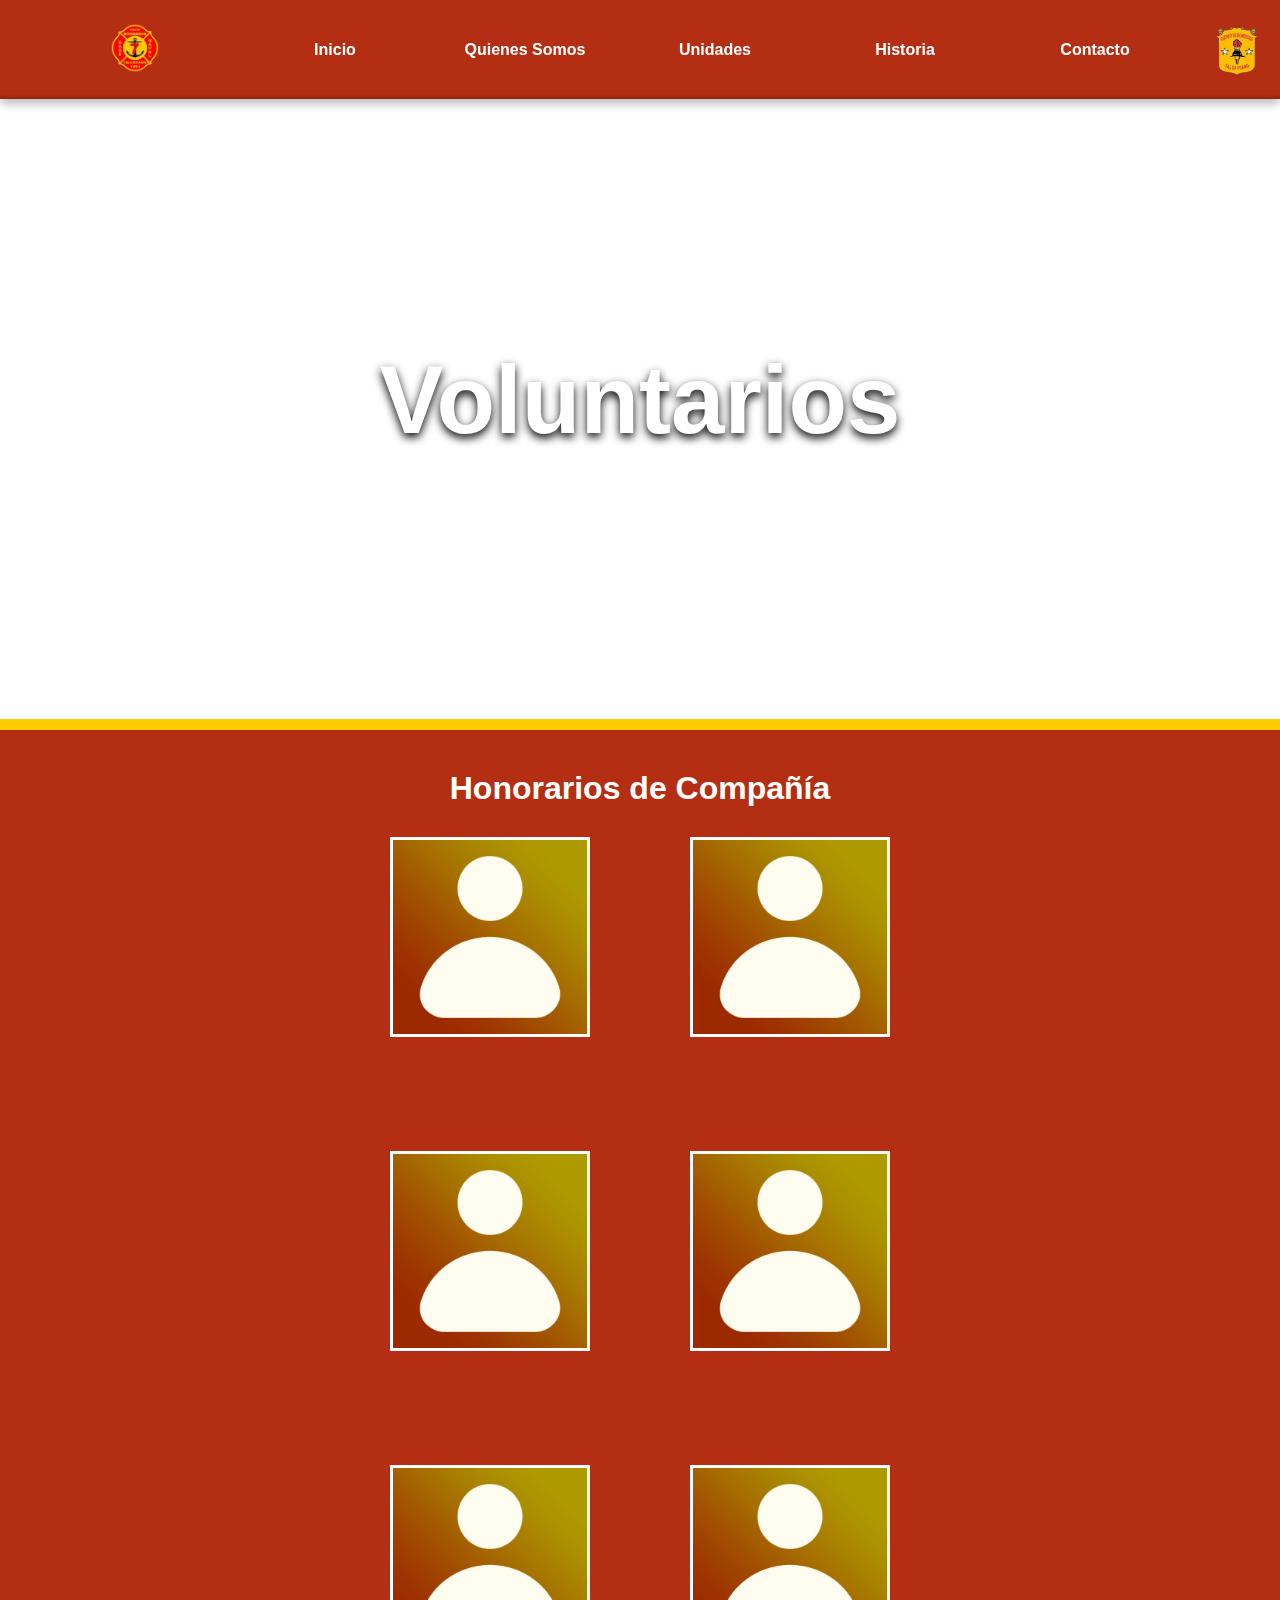
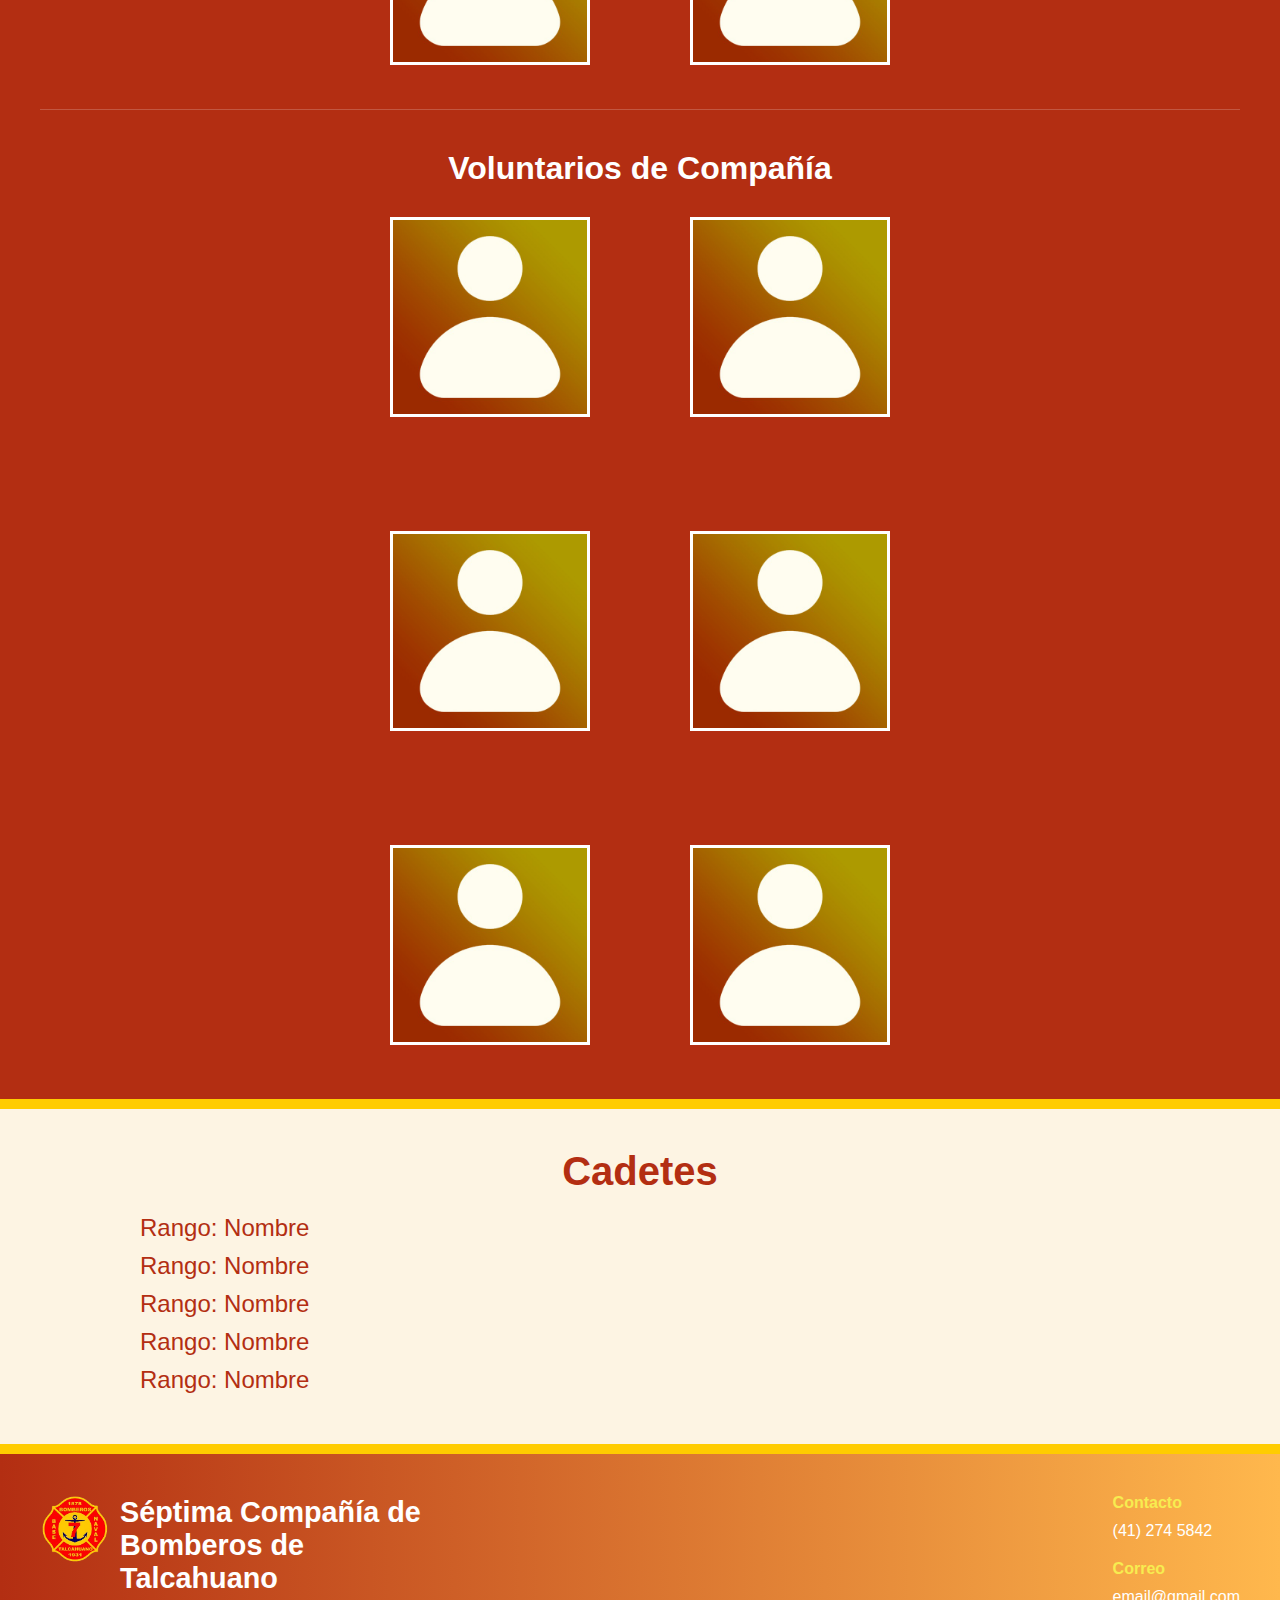
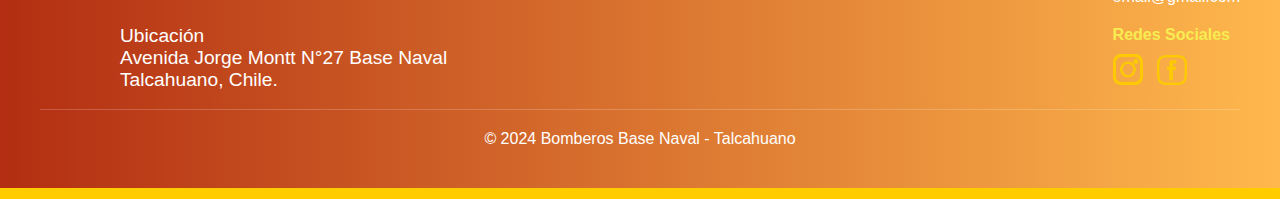
<file: html/Voluntarios.html>
<!DOCTYPE html>
<html lang="es">
<head>
    <meta charset="UTF-8">
    <meta name="viewport" content="width=device-width, initial-scale=1.0">
    <title>Séptima Compañía de Bomberos</title>
    <link rel="stylesheet" href="../css/voluntarios.css"> 
    <link rel="stylesheet" href="../css/nav_footer.css">
    <link rel="stylesheet" href="../css/hero.css">
    <link rel="stylesheet" href="../css/carousel.css">
</head>
<body>
    <header>
        <div class="logo">
            <img src="../images/logo-bomberos.png" alt="Logo Bomberos">
        </div>
        <div class="prueba">
            <nav>
                <ul>
                    <li><a href="../index.html">Inicio</a></li>
                    <li class="submenu-parent">
                        <a href="Quienes_somos.html">Quienes Somos</a>
                        <ul class="submenu">
                            <li><a href="Oficiales.html">Oficiales</a></li>
                            <li><a href="Voluntarios.html">Voluntarios</a></li>
                        </ul>
                    </li>
                    <li><a href="Material_mayor.html">Unidades</a></li>
                    <li><a href="Historia.html">Historia</a></li>
                    <li><a href="Contacto.html">Contacto</a></li>
                </ul>
            </nav>
        <img   class= "logo2" src="../images/logo2.png" alt="Logo Bomberos">
        </div>
    </header>
    <section class="hero">
        <div class="hero-content-wrapper">
            <div class="hero-content">
                <h1> <strong>Voluntarios</strong></h1>
            </div>
        </div>
        <div class="carousel">
            <img src="../images/v1.jpg" alt="Imagen 1">
            <img src="../images/v2.jpg" alt="Imagen 2">
            <img src="../images/v3.jpg" alt="Imagen 3" >
            <img src="../images/v4.jpg" alt="Imagen 4">
        </div>  
    </section>
    <section class="horo-section">
        <h2>Honorarios de Compañía</h2>
        <div class="horo-content">
            <div class="horo-card">
                <img src="../images/avatar.jpeg" alt="Imagen de oficial">
            </div>
            <div class="horo-card">
                <img src="../images/avatar.jpeg" alt="Imagen de oficial">
            </div>
            <div class="horo-card">
                <img src="../images/avatar.jpeg" alt="Imagen de horo">
            </div>
            <div class="horo-card">
                <img src="../images/avatar.jpeg" alt="Imagen de horo">
            </div>
            <div class="horo-card">
                <img src="../images/avatar.jpeg" alt="Imagen de horo">
            </div>
            <div class="horo-card">
                <img src="../images/avatar.jpeg" alt="Imagen de horo">
            </div>
        </div>
        <div class="linea">
        </div>
        <h2>Voluntarios de Compañía</h2>
        <div class="horo-content">
            <div class="horo-card">
                <img src="../images/avatar.jpeg" alt="Imagen de horo">
            </div>
            <div class="horo-card">
                <img src="../images/avatar.jpeg" alt="Imagen de horo">
            </div>
            <div class="horo-card">
                <img src="../images/avatar.jpeg" alt="Imagen de horo">
            </div>
            <div class="horo-card">
            <img src="../images/avatar.jpeg" alt="Imagen de horo">
            </div>
            <div class="horo-card">
                <img src="../images/avatar.jpeg" alt="Imagen de horo">
            </div>
            <div class="horo-card">
                <img src="../images/avatar.jpeg" alt="Imagen de horo">
            </div>
        </div>
    </section>
    <section class="cadetes-section">
        <div class="cadetes-content">
            <h2 class="cadetes-title">Cadetes</h2>
            <div class="cadetes-list">
                <p>Rango: Nombre</p>
                <p>Rango: Nombre</p>
                <p>Rango: Nombre</p>
                <p>Rango: Nombre</p>
                <p>Rango: Nombre</p>
            </div>
        </div>
    </section>
    <footer class="footer">
        <div class="footer-container">
            <div class="footer-left">
                <img class="footer-logo" src="../images/logo-bomberos.png" alt="Logo Séptima Compañía">
                <h3>Séptima Compañía de Bomberos de Talcahuano</h3>
                <p style="padding-top: 30px;">Ubicación</p>
                <p>Avenida Jorge Montt N°27 Base Naval Talcahuano, Chile.</p>
            </div>
            <div class="footer-right">
                <div class="footer-contact">
                    <h4>Contacto</h4>
                    <p>(41) 274 5842</p>
                </div>
                <div class="footer-email">
                    <h4>Correo</h4>
                    <p>email@gmail.com</p>
                </div>
                <div class="footer-social">
                    <h4>Redes Sociales</h4>
                    <a target="_blank" href="https://instagram.com"><img src="../images/instagram-removebg-preview.png" alt="Instagram"></a>
                    <a target="_blank" href="https://facebook.com"><img src="../images/facebook-removebg-preview.png" alt="Facebook"></a>
                </div>
            </div>
        </div>
        <div class="footer-bottom">
            <p>© 2024 Bomberos Base Naval - Talcahuano</p>
        </div>
    </footer>
</body>
</html>
</file>
<file: css/Pagina_principal.css>
.heros {
    position: relative;
    width: 100%;
    height: 800px;
    display: flex;
    justify-content: flex-start;
    align-items: center;
    padding: 20px;
    margin-top: 80px;
    overflow: hidden;
    border-bottom: 11px solid rgba(255, 204, 0);
   
  
}

.heros::after {
    content: '';
    position: absolute;
    bottom: 0;
    left: 0;
    width: 100%;
    height: 100%;
    background: linear-gradient(to right, #b32e12, #f8ff24); /* Degradado de amarillo opaco a rojo */
    clip-path: polygon(0 0, 54% 0, 46% 100%, 0% 100%);
    z-index: 1; /* La figura debe estar detrás del contenido */
}


.hero-content-wrapper {
    display: flex;
    align-items: center;
    gap: 30px;
    margin-left: 90px;
    position:absolute;
    top:10%;
    z-index: 2; /* Colocamos el contenido por encima de la figura */
    
}

.hero-content {
    color: rgb(255, 255, 255);
    max-width: 50%; 

    
}

.hero-content h1 {
    font-size: 2.8rem;
    color: rgb(255, 255, 255);
    padding-top: 40px;
    
}

.hero-content p {
    font-size: 1.2rem;
    margin-top: 70px;
    line-height: 2;
}

.logo-img {
    width: 250px;
    height: auto;
    position: absolute;
    left:51%;
    top: 30%;
    transform: translate(-50%, -50%);
    z-index: 3; /* Mantiene el logo por encima de la figura */
}

.carro{
    width: 500px;
    height: auto;
    position: absolute;
    left:20%;
    top: 83%;
    transform: translate(-50%, -50%);
    z-index: 3; /* Mantiene el logo por encima de la figura */
}



  
  .image-container {
    position: relative;
    width: 100%;
    height: 500px; /* Ajusta la altura según tus necesidades */
    overflow: hidden;
    border-bottom: 11px solid rgba(255, 204, 0);
    
    
}




.fixed-image {
    position: absolute;
    width: 100%;
    height: 100%;
}

.fixed-image img {
    width: 100%;
    height: 100%;
    object-fit: cover; /* Ajusta la imagen para que cubra todo el contenedor */
}

.fixed-text {
    position: absolute;
    top: 50%;
    left: 50%;
    transform: translate(-50%, -50%);
    color: white;
    font-size: 1.5rem;
    text-align: center;
    background-color: rgba(0, 0, 0, 0.5); /* Fondo semitransparente */
    padding: 20px;
    border-radius: 10px;
}



.updates {
    position: relative;
    width: 100%;
    height: 1000px;
    overflow: hidden;
    padding: 0 180px;
    background-color: #ece2cd;
    border-bottom: 11px solid rgba(255, 204, 0);
}

.updates-title {
    display: flex;
    justify-content: center;
    align-items: center;
    gap: 15px; /* Espacio entre la imagen y el texto */
    margin-bottom: 20px;
}

.updates-title img {
    position: absolute;
    width: 100px; /* Ajusta el tamaño de la imagen */
    height: auto;
    margin-right: 84%;
    
}

.updates-title h2 {
    font-size: 2rem;
    color: #b32e12;
}
.updates h2 {
    color: #b32e12;
    font-size: 2.5rem;
    margin: 40px;
    text-align: center;
}

/* Imágenes de la sección */
.updates-images {
    display: flex;
    justify-content: center;
    gap: 50px;
    margin-bottom: 30px;
}

.updates-images img {
    width: 300px;
    height: auto;
    object-fit: cover;
    border-radius: 8px;
    box-shadow: 0 4px 8px rgba(0, 0, 0, 0.1); /* Sombra suave */
    
}

/* Contenido debajo de las imágenes */
.updates-content {
    display: flex;
    gap: 100px;/* Reduce la separación entre los elementos *//* Ajusta el espacio entre los elementos */
    margin: 50px 0;
    justify-content: center;
    

}

.update-item {
    min-height: 300px;
    width: 40%; /* Ajusta el ancho para que sea más estrecho */
    text-align: center; /* Centra el texto */
    background-color: #fff6ed; /* Fondo claro para resaltar el texto */
    padding: 40px; /* Espaciado interno */
    border-radius: 8px; /* Bordes redondeados */
    box-shadow: 0 4px 8px rgba(0, 0, 0, 0.1); /* Sombra suave */
}

.update-item h3 {
    font-size: 1.8rem;
    color: #b32e12;
    margin-bottom: 10px;
}

.update-item p {
    font-size: 1rem;
    color: #5a5a5a;
    line-height: 1.6;
    
}

.update-item .btn {
    margin-top:20px;
    padding: 10px 15px;
    background-color: #b32e12;
    color: white;
    border: none;
    border-radius: 5px;
    cursor: pointer;
    width: 150px; /* Tamaño estándar para todos los botones */
    text-align: center; /* Para asegurar que el texto esté centrado */
    box-shadow: 0 4px 8px rgba(0, 0, 0, 0.5);
    

}

.update-item .buttons {
    display: flex;
    gap: 10px; /* Menor separación entre botones */
    justify-content: center; /* Alinea los botones al centro */
    
    
}

.update-item .buttons .btn {
    box-shadow: 0 4px 8px rgba(0, 0, 0, 0.5);
    
    
}

.buttons  a {
    text-decoration: none;
    color: white;
    width: 100%; /* Hace que el enlace ocupe todo el botón */
    height: 100%;
    display: block;
}
.btn a {
    text-decoration: none;
    color: white; /* Hace que el enlace ocupe todo el botón */
    display: block;
    width: 100%;
    height: 100%;
    
    
    
}

.update-item .btn:hover {
    background-color: #ffb84d; /* Color de fondo al pasar el mouse */
    color:#b32e12; /* Color del texto al pasar el mouse */
    padding: 10px 15px;
    text-align: center;
    width: 150px;
    border-radius: 5px;
     
}







.material-mayor {
    position: relative;
    width: 100%;
    height: 600px;
    background: url('../images/material.jpg') no-repeat center center;
    background-size: cover;
    display: flex;
    justify-content: center;
    align-items: center;
    border-bottom: 11px solid rgba(255, 204, 0);
}

.material-mayor .overlay {
    position: absolute;
    top: 0;
    left: 0;
    width: 100%;
    height: 100%;
    background: rgba(0, 0, 0, 0.5); /* Fondo semitransparente */
    display: flex;
    flex-direction: column;
    justify-content: center;
    align-items: center;
    text-align: center;
    color: white;
}

.material-mayor h2 {
    font-size: 2.5rem;
    margin-bottom: 20px;
}

.material-mayor .btn {
    padding: 10px 20px;
    background-color: #b32e12;
    color: #fff;
    border: none;
    border-radius: 5px;
    font-size: 1rem;
    cursor: pointer;
    
}

.material-mayor .btn:hover {
    background-color: #ffb84d;
    color: #b32e12;
}


.cta-section {
    display: flex; 
    flex-direction: row; 
    justify-content: center; 
    align-items: stretch; 
    height: 600px; 
    width: 100%; 
    margin: 0;
    border-bottom: 11px solid rgba(255, 204, 0);
}


.cta-item {
    width: 50%; 
    height: 100%; 
    text-align: center;
    padding: 30px;
    box-sizing: border-box; 
    display: flex;
    flex-direction: column;
    justify-content: center; 
}


.cta-item.postulate {
    background-color: #ece2cd;
    text-align: center; 
    box-shadow: 0 4px 8px rgba(0, 0, 0, 0.1); 
    justify-content: space-between;
    
}

.cta-item.postulate h3 {
    color: #b32e12; 
    
}


.cta-item .btn-postulate {
    margin-top: 10px;
    padding: 10px 15px;
    background-color: #b32e12;
    color: white;
    border: none;
    border-radius: 5px;
    cursor: pointer;
    box-shadow: 0 4px 8px rgba(0, 0, 0, 0.5);
    transition: background-color 0.3s ease;
}

.cta-item .btn-postulate:hover {
    background-color: #ffb84d; 
}


.cta-item .cta-text {
    text-align: left;
    font-size: 1.2rem;
    line-height: 3;
    margin-bottom: 20px;
    color: #b32e12
}

.cta-item .cta-text .animo{
    text-align: center;
}

/* Estilos específicos para Donaciones */
.cta-item.donaciones {
    background-color: #b32e12; /* Color naranja claro */
    /* Ajusta el ancho para que sea más estrecho */
    text-align: center; /* Centra el texto */
    
    box-shadow: 0 4px 8px rgba(0, 0, 0, 0.1); 
    justify-content: space-between;
}

.cta-item.donaciones h3 {
    color: #fce8e0; /* Color del título */
    
    
}
.cta-item.donaciones p{
    color: #fce8e0; /* Color del título */
    
} 
.cta-item .btn-donate {
    margin-top: 10px;
    padding: 10px 15px;
    background-color: #fce8e0;
    color: #b32e12;
    border: none;
    border-radius: 5px;
    cursor: pointer;
    text-align: center; /* Para asegurar que el texto esté centrado */
    box-shadow: 0 4px 8px rgba(0, 0, 0, 0.5);
    transition: background-color 0.3s ease;
    
    
}

.cta-item .btn-donate:hover {
    background-color: #ffb84d; /* Color hover */
}
</file>
<file: css/nav_footer.css>
* {
    margin: 0;
    padding: 0;
    box-sizing: border-box;
}

body {
    font-family: Arial, sans-serif;
}

header {
    background-color: rgba(179, 46, 18); /* Color de fondo */
    color: white; /* Color del texto */
    padding: 20px; /* Espaciado */
    display: flex; /* Para alinear el contenido */
    justify-content: space-between; /* Alinea los elementos a los lados */
    align-items: center;
    position: fixed; /* Fija el menú */
    top: 0; /* Lo posiciona en la parte superior */
    left: 0;
    width: 100%; /* Hace que ocupe todo el ancho de la pantalla */
    z-index: 1000; /* Asegura que esté por encima de otros elementos */
    box-shadow: 0px 4px 10px rgba(0, 0, 0, 0.3);
}

header::after {
    content: '';
    position: absolute;
    bottom: 0;
    left: 0;
    width: 100%;
    height: 5px; /* El tamaño del "borde" */
    background: linear-gradient(to bottom, rgba(179, 46, 18, 0), rgba(0, 0, 0, 0.2));
}

.prueba{
    display: flex;
    align-items: center;
}
.logo{
    margin-left: 90px;

}

.logo img {
    max-width: 50px;
    
}


.logo2  {
    max-width: 50px;
    margin-left: 40px;
    
}

nav ul {
    list-style-type: none;
    display: flex;
    gap: 40px;
    position: relative;
}

nav a {
    color: white;
    text-decoration: none;
    font-weight: bold;
    display: inline-block;
    transition: background-color 0.3s ease, color 0.3s ease;
    padding: 10px 0;
    width: 150px;
    text-align: center;
}

nav a:hover {
    background-color: #ffb84d; /* Color de fondo al pasar el mouse */
    color: #b32e12; /* Color del texto al pasar el mouse */
    width: 100%; 
    padding: 10px 0;
    width: 150px;
    text-align: center;
     
}

.submenu {
    display: none; /* Oculto por defecto */
    position: absolute;
    background-color: #b32e12;
    list-style-type: none;
    padding: 10px 0;
    top: 100%; /* Para que el submenú esté alineado debajo del elemento padre */
    max-width: 150px;
    z-index: 100;
    
}

.submenu li {
    padding: 10px 0;
    width: 150px;
    text-align: center;
}

.submenu li a {
    color: white;
    text-decoration: none;
    
}

.submenu li  :hover {
    background-color: #ffb84d;
    color: #b32e12;
    width: 150px; /* Mantén el mismo ancho que los otros elementos */
    display: inline-block; /* Asegura que el ancho funcione */
}

/* Mostrar submenú cuando se pasa el ratón por encima del elemento padre */
.submenu-parent:hover .submenu {
    display: block;
}

/* Mantener visible el submenú al pasar el cursor sobre él */
.submenu:hover {
    display: block;
}




.footer {
    background: linear-gradient(to right, #b32e12, #ffb84d);
    padding: 40px;
    color: white;
    font-family: 'Arial', sans-serif;
    border-bottom: 11px solid rgba(255, 204, 0);
}

.footer-container {
    display: flex;
    justify-content: space-between;
    align-items: flex-start;
}

.footer-left {
    width: 35%;
    
    
}

.footer-logo {
    position: absolute;
    width: 70px; /* Ajusta el tamaño del logo */
}

.footer-left h3 {
    margin-top:2px;
    padding-left: 80px;
    font-size: 1.8rem;
    
    
}
.footer-left p {
    font-size: 1.2rem;
    padding-left: 80px;
}

.footer-right {
   
    text-align: left;
}

.footer-right h4 {
    margin-bottom: 10px;
    color: #f7ec50;
    text-align: left;
}

.footer-contact,
.footer-email,
.footer-social {
    margin-bottom: 20px;
}

.footer-social a img {
    width: 30px; /* Ajusta el tamaño de los íconos de redes sociales */
    margin-right: 10px;
}

.footer-bottom {
    text-align: center;
    border-top: 1px solid rgba(255, 255, 255, 0.2);
    padding-top: 20px;
}
</file>
<file: css/carousel.css>
.carousel {
    position: absolute;
    top: 0;
    left: 0;
    width: 100%;
    height: 100%;
}

.carousel img {
    position: absolute;
    top: 0;
    left: 0;
    width: 100%;
    height: 100%;

    opacity: 0;
    animation: fade 20s infinite;
}

.carousel img:nth-child(1) {
    animation-delay: 0s;
}

.carousel img:nth-child(2) {
    animation-delay: 5s;
}

.carousel img:nth-child(3) {
    animation-delay: 10s;
}

.carousel img:nth-child(4) {
    animation-delay: 15s;
}
@keyframes fade {
    0% {
        opacity: 0;
    }
    5% {
        opacity: 1;
    }
    25% {
        opacity: 1;
    }
    30% {
        opacity: 0;
    }
    100% {
        opacity: 0;
    }
}
</file>
<file: css/Contacto.css>
.contact-section {
    background: linear-gradient(to bottom, #b32e12, #e0b60b);
    color: white;
    height: 130vh;
    padding: 120px 100px;
    text-align: left;
    border-bottom: 11px solid rgba(255, 204, 0);
}

.contact-title {
    font-size: 5rem;
    text-align: center;
    padding: 80px;
    text-shadow:0px 4px 10px rgba(0, 0, 0, 0.9);
}

.contact-container {
    display: flex;
    align-items: center;
}
.flex{
    display: flex;
    padding-top: 40px;
}
.contact-info {
    margin-top: 70px;
    flex: 1;
    font-size: 1.8rem;
    margin-right: 50px;
}


.contact-info p span {
    font-weight: bold;
    
    
}

.contact-map {
    flex: 1;
}

.contact-map iframe {
    width: 100%;
    height: 320px;
    margin-top: 70px;
    box-shadow: 0px 4px 10px rgba(0, 0, 0, 0.3);
}
.linea {
    text-align: center;
    border-top: 3px solid rgba(254, 225, 9);
    padding: 20px 0;
    margin-top: 30px;
}
.icon {
    width: 30px; /* Ajusta el tamaño del icono */
    height: auto;
    margin-right: 20px;
}
.display{
    display: flex;
}
.display img {
    width: 40px;
    height: 40px; /* Ajusta el tamaño del icono */
    margin-right: 10px;
}
</file>
<file: css/Historia.css>
.info-section {
    background-color: #b32e12; /* Fondo rojo oscuro */
    padding: 40px;
    text-align: center;
    color: white;
    border-bottom: 10px solid #ffcc00; /* Línea amarilla en la parte inferior */
}

.info-container, .info1-container {
    display: flex;
    padding: 100px 150px; /* Ajusta el padding para que ambas secciones tengan el mismo espacio */
    align-items: center;
    justify-content: space-around; /* Asegura que los elementos se distribuyan uniformemente */
}

.info-text, .info1-text {
    width: 60%; /* Ajustar el ancho del texto */
}

.info-text h2, .info1-text h2 {
    font-size: 2rem;
    margin-bottom: 20px;
    text-align: center;
}

.info-text p, .info1-text p {
    line-height: 1.6;
    text-align: justify;
}

.info-image img, .info1-image img {
    width: 250px;
    height: auto;
    border: 4px solid white; /* Bordes blancos alrededor de la imagen */
}

/* Si la imagen de la segunda sección debe estar a la izquierda */
.info1-container {
    flex-direction: row-reverse;
    padding-top: 10px;
}

.linea {
    text-align: center;
    border-top: 1px solid rgba(254, 225, 9);
    padding: 20px 0;
    margin-top: 30px;
}


.columns{

    padding: 0 200px; /* Ajusta el padding para que ambas secciones tengan el mismo espacio */
    align-items: center;
    justify-content: space-around;
}


.columns-text {
    column-count: 2; /* Divide el texto en 2 columnas */
    column-gap: 50px; /* Espacio entre columnas */
    text-align: justify;
    margin-bottom: 100px;
    

}

.columns h2 {
    font-size: 2rem;
    margin: 30px 0;
    position: relative;
}

.info3-section {
    
    padding: 60px 150px; /* Ajusta el padding para que ambas secciones tengan el mismo espacio */
    
    justify-content: space-around;
}

.info3-section h2 {
    font-size: 2rem;
    margin-bottom: 20px;
}

.info3-text {
    line-height: 1.6;
    text-align: justify;
    padding: 0 50px;
}

.info3-images {
    margin-top: 50px;
    display: flex;
    justify-content: space-around;
    
     /* Espacio entre las imágenes */
}

.info3-item img {
    width: 250px;
    height: auto;
    border: 4px solid white; /* Bordes blancos alrededor de las imágenes */
    
}
</file>
<file: css/hero.css>
.hero {
    position: relative;
    width: 100%;
    height: 650px;
    display: flex;
    justify-content: center;
    align-items: center;
    padding: 20px;
    margin-top: 80px;
    overflow: hidden;
    border-bottom: 11px solid rgba(255, 204, 0);
    background-size: cover; /* Asegura que la imagen cubra todo el contenedor sin perder calidad */
    background-position: center; /* Centra la imagen */
    background-repeat: no-repeat;
   
  
}

.hero-content-wrapper {
    display: flex;
    z-index: 2; 
    gap: 30px;
}

.hero-content h1 {
    font-size: 6rem;
    color: rgb(255, 255, 255);
    text-shadow:0px 4px 10px rgba(0, 0, 0);
    
}
</file>
<file: css/Material_mayor.css>
.Material-section {
    background-color: #b32e12; /* Fondo rojo oscuro */
    padding: 40px;
    border-bottom: 10px solid #ffcc00; /* Línea inferior amarilla */
    text-align: center;
    color: white;
}

.Material-section h2 {
    font-size: 2rem;
    margin-bottom: 30px;
}

.Material-content {
    display: flex;
    flex-direction: column; /* Cambia a columna para que las tarjetas se apilen verticalmente */
    gap: 50px; /* Ajusta el espacio entre las tarjetas */
    align-items: center; /* Centra las tarjetas */
}

.Material-card {
    display: flex;
    flex-direction: row; /* Alinea la imagen y el texto en fila */
    align-items: flex-start; /* Centra verticalmente los elementos */
    gap: 50px; /* Espacio entre la imagen y el texto */
    /* Fondo semi-transparente */
    padding: 20px;
    
}

.Material-card img {
    width: 400px;
    height: 400px;
    background-color: white;
    border: 4px solid white;

}

.text-content {
    display: flex;
    flex-direction: column;
    align-items: flex-start; 
    margin: 0; 
    
}

.text-content .rango {
    font-weight: bold;
    padding-bottom: 30px;
   
}

.text-content .nombre {
    font-size: 0.9rem;
    line-height: 1.8;
}

.linea {
    text-align: center;
    border-top: 1px solid rgba(255, 255, 255, 0.2);
    padding: 20px 0;
    margin-top: 30px;
}


.historical-section h2 {
    font-size: 2rem;
    margin-bottom: 30px;
}

.historical-content {
    display: flex;
    justify-content: center;
    margin-bottom: 30px;
}

.historical-row {
    display: flex;
    justify-content: center;
    gap: 50px; /* Espacio entre las imágenes de la segunda fila */
}

.historical-item img {
    width: 400px;
    height: 400px;
    border: 4px solid white;
    background-color: rgba(255, 255, 255, 0.1); /* Fondo semi-transparente */
}

.historical-item .nombre-unidad {
    font-weight: bold;
    font-size: 1.1rem;
    padding-bottom: 20px;
}
</file>
<file: css/Oficiales.css>
.generales-section {
    background-color: #b32e12; /* Fondo rojo oscuro */
    padding: 40px;
    border-bottom: 10px solid #ffcc00; /* Línea inferior amarilla */
    text-align: center;
    color: white;
}
.generales-section h2 {
    font-size: 2rem;
    margin-bottom: 30px;
}

.generales-content {
    display: flex;
    justify-content: center;
    gap: 100px;
}

.oficial-card img {
    width: 200px;
    height: 200px;
    background-color: white; /* Color de fondo blanco para la imagen */
    margin-bottom: 10px;
    background-color: rgba(255, 255, 255, 0.1); /* Fondo semi-transparente */
    border: 3px solid white;
}

.oficial-card .rango {
    font-weight: bold;
}

.oficial-card .nombre {
    font-size: 0.9rem;
}



.admin-section {
    background-color: #ece2cd; /* Fondo rojo oscuro */
    padding: 40px;
    border-bottom: 10px solid #ffcc00; /* Línea inferior amarilla */
    text-align: center;
    color: #b32e12;
}
.admin-section h2 {
    font-size: 2rem;
    margin-bottom: 30px;
}

.admin-content {
    display: flex;
    justify-content: center;
    gap: 100px;
}

.admin-card img {
    width: 200px;
    height: 200px;
    background-color: white; /* Color de fondo blanco para la imagen */
    margin-bottom: 10px;
    background-color: rgba(255, 255, 255, 0.1); /* Fondo semi-transparente */
    border: 4px solid #b32e12;
}

.admin-card .rango {
    font-weight: bold;
}

.admin-card .nombre {
    font-size: 0.9rem;
}


.eje-section {
    background-color: #b32e12; /* Fondo rojo oscuro */
    padding: 40px;
    border-bottom: 10px solid #ffcc00; /* Línea inferior amarilla */
    text-align: center;
    color: white;
}
.eje-section h2 {
    font-size: 2rem;
    margin-bottom: 30px;
}

.eje-content {
    display: flex;
    justify-content: center;
    gap: 100px;
}

.eje-card img {
    width: 200px;
    height: 200px;
    background-color: white; /* Color de fondo blanco para la imagen */
    margin-bottom: 10px;
    background-color: rgba(255, 255, 255, 0.1); /* Fondo semi-transparente */
    border: 3px solid white;
}

.eje-card .rango {
    font-weight: bold;
}

.eje-card .nombre {
    font-size: 0.9rem;
}
</file>
<file: css/Quienes_somos.css>
.fixed-container {
    margin: 0 auto;
    height: 700px;
    background-color: #ece2cd; /* Fondo claro */
    padding: 40px;
    box-shadow: 0 4px 8px rgba(0, 0, 0, 0.1); /* Sombra */
    text-align: center;
    border-bottom: 11px solid #ffcc00;
}

.fixed-container h2 {
    color: #b32e12;
    font-size: 2rem;
    margin-bottom: 20px;
    font-weight: bold;
}
.fixed-text {
    text-align: justify;
    font-size: 1.2rem;
    color: #5a5a5a;
    line-height: 1.6;
    margin-bottom: 20px;
    padding: 0 10%;
    

}.bullet-points {
    text-align: left;
    font-size: 1rem;
    color: #5a5a5a;
    line-height: 1.6;
    margin-bottom: 30px;
    list-style-type: disc;
    padding: 0 10%;
}

.buttons {
    display: flex;
    justify-content: space-between;
    padding: 0px 17%;
}

.buttons .btn a {
    text-decoration: none;
    color: white;
    display: block;
    
}

.buttons .btn {
    background-color: #b32e12;
    color: white;
    width: 130px;
    padding: 10px 20px;
    border: none;
    border-radius: 5px;
    font-size: 1rem;
    cursor: pointer;
    box-shadow: 0 4px 8px rgba(0, 0, 0, 0.2);
    
}

.buttons .btn:hover {
    background-color: #ffb84d;
    color: #b32e12;
}
</file>
<file: css/voluntarios.css>
.horo-section {
    background-color: #a33311;
    padding: 40px 0;
    text-align: center;
    color: white;
    
}

.horo-section {
    background-color: #b32e12; /* Fondo rojo oscuro */
    padding: 40px;
    border-bottom: 10px solid #ffcc00; /* Línea inferior amarilla */
    text-align: center;
    color: white;
    
}
.horo-section h2 {
    font-size: 2rem;
    margin-bottom: 30px;
}

.horo-content {
    display: flex;
    justify-content: center;
    gap: 100px;
    flex-wrap: wrap;
    padding: 0 300px;
    
}

.horo-card img {
    width: 200px;
    height: 200px;
    background-color: white; /* Color de fondo blanco para la imagen */
    margin-bottom: 10px;
    background-color: rgba(255, 255, 255, 0.1); /* Fondo semi-transparente */
    border: 3px solid white;
    
}

.horo-card .rango {
    font-weight: bold;
}

.horo-card .nombre {
    font-size: 0.9rem;
}
.linea {
    text-align: center;
    border-top: 1px solid rgba(255, 255, 255, 0.2);
    padding: 20px 0;
    margin-top: 30px;
}


.cadetes-section {
    background-color: #fdf4e3; /* Fondo beige claro */
    padding: 40px;
    border-bottom: 10px solid #ffcc00; /* Borde amarillo */
    display: flex;
}

.cadetes-content {
    
    width: 100%; /* Ajustar el ancho máximo de la sección */
}

.cadetes-title {
    font-size: 2.5rem;
    color: #b32e12;
    margin-bottom: 20px;
    text-align: center;
}

.cadetes-list p {
    font-size: 1.5rem;
    color: #b32e12;
    margin: 10px 0;
    padding-left: 100px;
}
</file>
